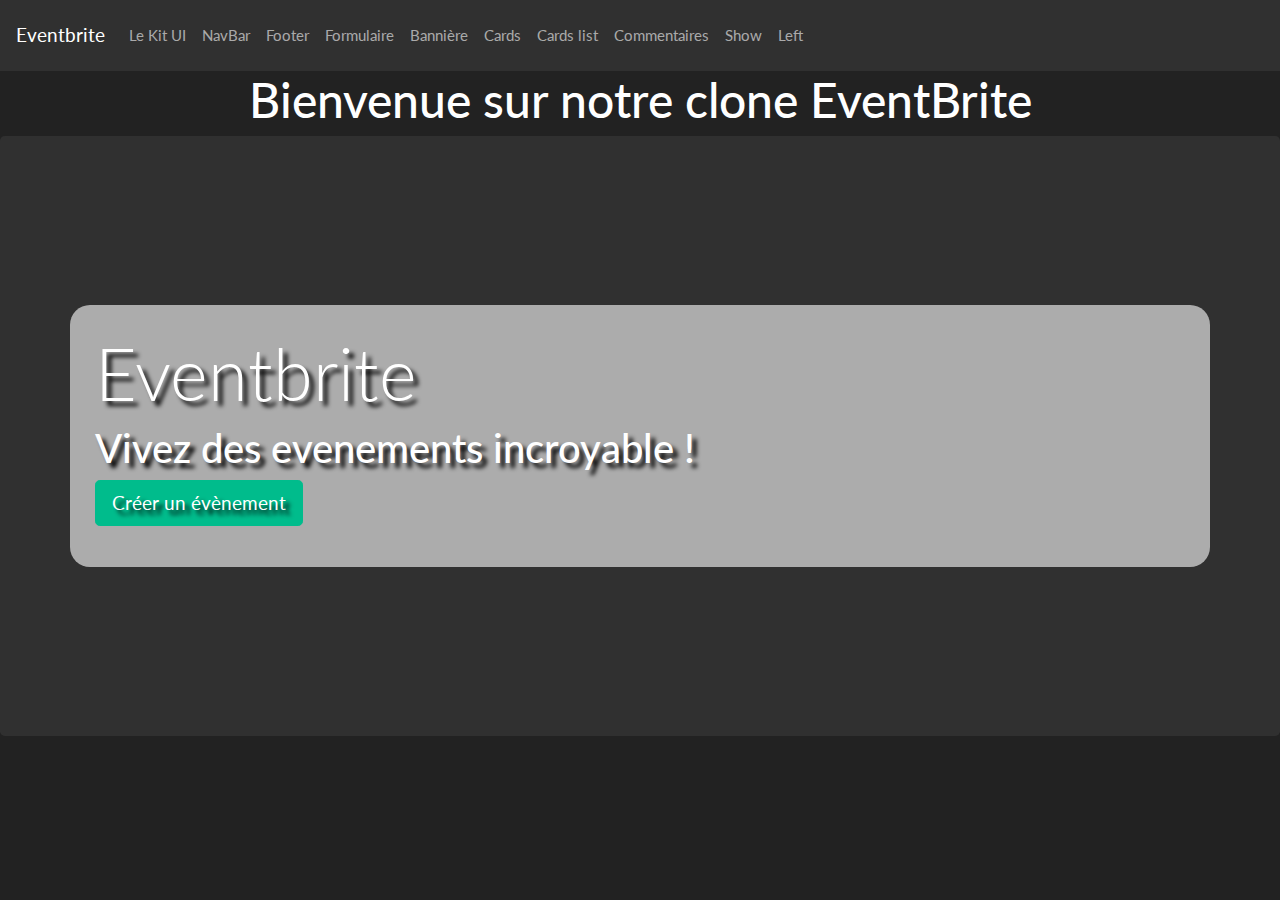
<file: index.html>
<!DOCTYPE html>
<html lang="fr">
<head>
  <meta charset="UTF-8">
  <meta name="viewport" content="width=device-width, initial-scale=1.0">
  
  <link rel="stylesheet" href="https://stackpath.bootstrapcdn.com/bootstrap/4.3.1/css/bootstrap.min.css" integrity="sha384-ggOyR0iXCbMQv3Xipma34MD+dH/1fQ784/j6cY/iJTQUOhcWr7x9JvoRxT2MZw1T" crossorigin="anonymous">
  <link rel="stylesheet" href="bootstrap.css">
  <link href="fontawesome/css/all.css" rel="stylesheet"> 
  <title>EventBrite</title>

  <nav class="navbar navbar-expand-lg navbar-dark bg-dark">
    <a class="navbar-brand" href="index.html">Eventbrite</a>
    <button class="navbar-toggler" type="button" data-toggle="collapse" data-target="#navbarTogglerDemo02" aria-controls="navbarTogglerDemo02" aria-expanded="false" aria-label="Toggle navigation">
      <span class="navbar-toggler-icon"></span>
    </button>
    <div class="collapse navbar-collapse" id="navbarTogglerDemo02">
      <ul class="navbar-nav mr-auto mt-2 mt-lg-0">
        <li class="nav-item">
          <a class="nav-link" href="kitUI.html">Le Kit UI</a>
        </li>
        <li class="nav-item">
          <a class="nav-link" href="navbar.html">NavBar</a>
        </li>
        <li class="nav-item">
          <a class="nav-link" href="footer.html">Footer</a>
        </li>
        <li class="nav-item">
          <a class="nav-link" href="formulaire.html">Formulaire</a>
          <li class="nav-item">

            <a class="nav-link" href="banniere.html">Bannière  </a>
          </li>
        </li>
        <li class="nav-item">

          <a class="nav-link" href="card.html">Cards  </a>
        </li>

        <li class="nav-item">

          <a class="nav-link" href="card_list.html">Cards list  </a>
        </li>

        <li class="nav-item">
          <a class="nav-link" href="comment.html">Commentaires</a>
        </li>
        <li class="nav-item">
          <a class="nav-link" href="show.html">Show</a>
        </li>
        <li class="nav-item">
          <a class="nav-link" href="left.html">Left</a>
        </li>
      </ul>
    </div>
  </nav>
</head>

<body> 
  <h1 style ="text-align:center">Bienvenue sur notre clone EventBrite</h1>
  <div class="jumbotron d-flex justify-content-center align-items-center" 
  style="
  background-image: url(https://fotomelia.com/wp-content/uploads/edd/2015/09/banque-d-images-gratuites-libres-de-droit-creative-commons13-1560x595.jpg);
  background-position: center;
  background-repeat: no-repeat;
  background-size: cover;
  min-height: 600px;
  ">
  <div class="container" style="background-color: rgba(255, 255, 255, 0.6); padding: 25px; border-radius: 20px;">
    <h1 class="display-3">Eventbrite</h1>
    <h2>Vivez des evenements incroyable !</h2>
    <p><a href="#" class="btn btn-success btn-lg">Créer un évènement</a> </p>
  </div>
</div>

</body>
</html>
</file>
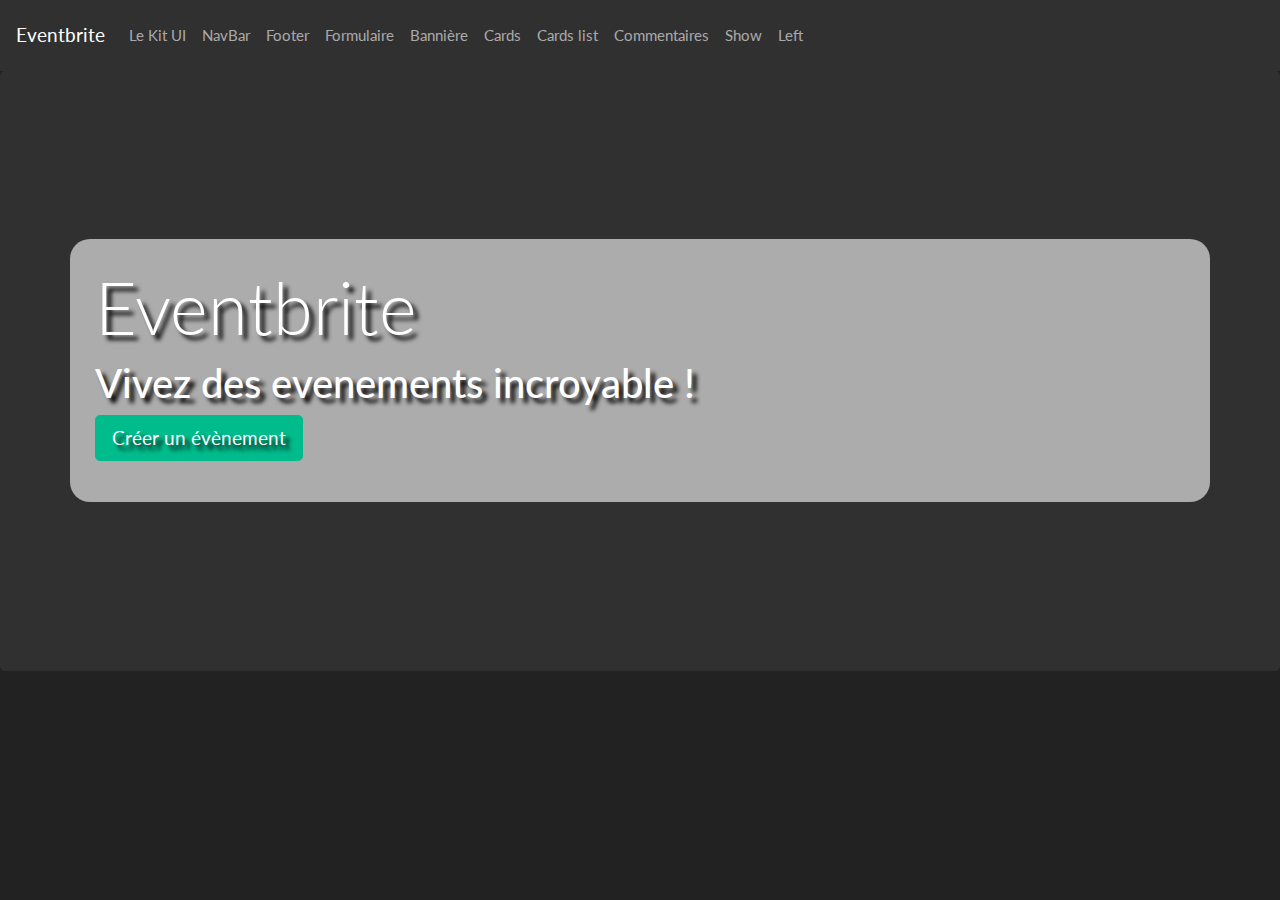
<file: banniere.html>
<!DOCTYPE html>
<html lang="fr">
<head>
  <meta charset="UTF-8">
  <meta name="viewport" content="width=device-width, initial-scale=1.0">
 
  <link rel="stylesheet" href="https://stackpath.bootstrapcdn.com/bootstrap/4.3.1/css/bootstrap.min.css" integrity="sha384-ggOyR0iXCbMQv3Xipma34MD+dH/1fQ784/j6cY/iJTQUOhcWr7x9JvoRxT2MZw1T" crossorigin="anonymous">
  <link rel="stylesheet" href="bootstrap.css">
  <link href="fontawesome/css/all.css" rel="stylesheet"> 
  <title>EventBrite</title>
  <nav class="navbar navbar-expand-lg navbar-dark bg-dark">
    <a class="navbar-brand" href="index.html">Eventbrite</a>
    <button class="navbar-toggler" type="button" data-toggle="collapse" data-target="#navbarTogglerDemo02" aria-controls="navbarTogglerDemo02" aria-expanded="false" aria-label="Toggle navigation">
      <span class="navbar-toggler-icon"></span>
    </button>
    <div class="collapse navbar-collapse" id="navbarTogglerDemo02">
      <ul class="navbar-nav mr-auto mt-2 mt-lg-0">
        <li class="nav-item">
          <a class="nav-link" href="kitUI.html">Le Kit UI</a>
        </li>
        <li class="nav-item">
          <a class="nav-link" href="navbar.html">NavBar</a>
        </li>
        <li class="nav-item">
          <a class="nav-link" href="footer.html">Footer</a>
        </li>
        <li class="nav-item">
          <a class="nav-link" href="formulaire.html">Formulaire</a>
          <li class="nav-item">

            <a class="nav-link" href="banniere.html">Bannière  </a>
          </li>
        </li>
        <li class="nav-item">

          <a class="nav-link" href="card.html">Cards  </a>
        </li>

        <li class="nav-item">

          <a class="nav-link" href="card_list.html">Cards list  </a>
        </li>

        <li class="nav-item">
          <a class="nav-link" href="comment.html">Commentaires</a>
        </li>
        <li class="nav-item">
          <a class="nav-link" href="show.html">Show</a>
        </li>
        <li class="nav-item">
          <a class="nav-link" href="left.html">Left</a>
        </li>
      </ul>
    </div>
  </nav>
</head>
<body>
  
  <div class="jumbotron d-flex justify-content-center align-items-center" 
  style="
  background-image: url(https://fotomelia.com/wp-content/uploads/edd/2015/09/banque-d-images-gratuites-libres-de-droit-creative-commons13-1560x595.jpg);
  background-position: center;
  background-repeat: no-repeat;
  background-size: cover;
  min-height: 600px;
  ">
  <div class="container" style="background-color: rgba(255, 255, 255, 0.6); padding: 25px; border-radius: 20px;">
    <h1 class="display-3">Eventbrite</h1>
    <h2>Vivez des evenements incroyable !</h2>
    <p><a href="#" class="btn btn-success btn-lg">Créer un évènement</a> </p>
  </div>
</div>

</body>
</html>
</file>
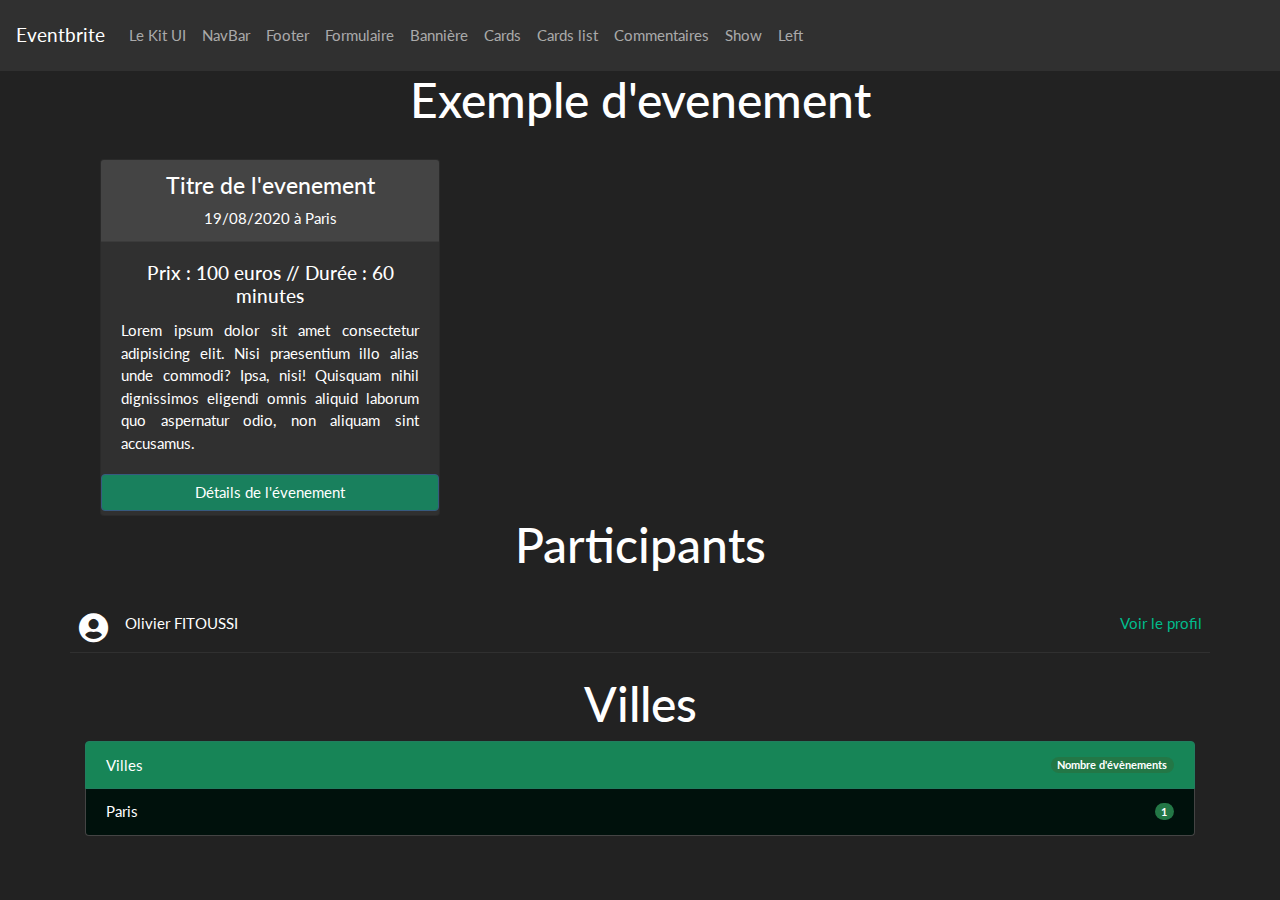
<file: card.html>
<!DOCTYPE html>
<html lang="fr">
<head>
  <meta charset="UTF-8">
  <meta name="viewport" content="width=device-width, initial-scale=1.0">

  <link rel="stylesheet" href="https://stackpath.bootstrapcdn.com/bootstrap/4.3.1/css/bootstrap.min.css" integrity="sha384-ggOyR0iXCbMQv3Xipma34MD+dH/1fQ784/j6cY/iJTQUOhcWr7x9JvoRxT2MZw1T" crossorigin="anonymous">
  <link rel="stylesheet" href="bootstrap.css">
  <link href="fontawesome/css/all.css" rel="stylesheet"> 
  <title>EventBrite</title>
  <nav class="navbar navbar-expand-lg navbar-dark bg-dark">
    <a class="navbar-brand" href="index.html">Eventbrite</a>
    <button class="navbar-toggler" type="button" data-toggle="collapse" data-target="#navbarTogglerDemo02" aria-controls="navbarTogglerDemo02" aria-expanded="false" aria-label="Toggle navigation">
      <span class="navbar-toggler-icon"></span>
    </button>
    <div class="collapse navbar-collapse" id="navbarTogglerDemo02">
      <ul class="navbar-nav mr-auto mt-2 mt-lg-0">
        <li class="nav-item">
          <a class="nav-link" href="kitUI.html">Le Kit UI</a>
        </li>
        <li class="nav-item">
          <a class="nav-link" href="navbar.html">NavBar</a>
        </li>
        <li class="nav-item">
          <a class="nav-link" href="footer.html">Footer</a>
        </li>
        <li class="nav-item">
          <a class="nav-link" href="formulaire.html">Formulaire</a>
          <li class="nav-item">

            <a class="nav-link" href="banniere.html">Bannière  </a>
          </li>
        </li>
        <li class="nav-item">

          <a class="nav-link" href="card.html">Cards  </a>
        </li>

        <li class="nav-item">

          <a class="nav-link" href="card_list.html">Cards list  </a>
        </li>

        <li class="nav-item">
          <a class="nav-link" href="comment.html">Commentaires</a>
        </li>
        <li class="nav-item">
          <a class="nav-link" href="show.html">Show</a>
        </li>
        <li class="nav-item">
          <a class="nav-link" href="left.html">Left</a>
        </li>
      </ul>
    </div>
  </nav>
</head>
<body>
  <h1 class= text-center>Exemple d'evenement</h1>
  <br>

  <div class="container">
    <div class="col-4">
      <div class="card">
        <div class="card-header d-flex flex-column text-center">
          <h4>Titre de l'evenement</h4>
          <div>
            19/08/2020 à Paris
          </div>
        </div>
        <div class="card-body">
          <h5 class="card-title text-center">Prix : 100 euros // Durée : 60 minutes</h5>
          <p class="card-text text-justify">Lorem ipsum dolor sit amet consectetur adipisicing elit. Nisi praesentium illo alias unde commodi? Ipsa, nisi! Quisquam nihil dignissimos eligendi omnis aliquid laborum quo aspernatur odio, non aliquam sint accusamus.</p>
        </div>
        <div class="d-flex flex-column justify-content-center mb-1">
          <a href="#" class="btn btn-primary color:#333">Détails de l'évenement</a> 
        </div>
      </div>      
    </div>
  </div>

  <h1 class= text-center>Participants</h1>
  <br>
  <table class="container">
    <tr class="d-flex border-dark border-bottom">
      <td><i class="fas fa-user-circle fa-2x p-2 bd-highdark"></i></td>
      <td class="p-2 bd-highdark">Olivier FITOUSSI</td> 
      <td class="ml-auto p-2 bd-dark"><a href="#">Voir le profil</a></td>
    </tr>   
  </table>
  <br>
  <h1 class= text-center>Villes</h1>

  <div class="container">
    <ul class="list-group">
      <li class="list-group-item d-flex justify-content-between align-items-center active">
        Villes
        <span class="badge badge-primary badge-pill">Nombre d'évènements</span>
      </li>
      <li class="list-group-item d-flex justify-content-between align-items-center">
        Paris
        <span class="badge badge-primary badge-pill">1</span>
      </li>
    </ul>
  </div>

</body>
</html>
</file>
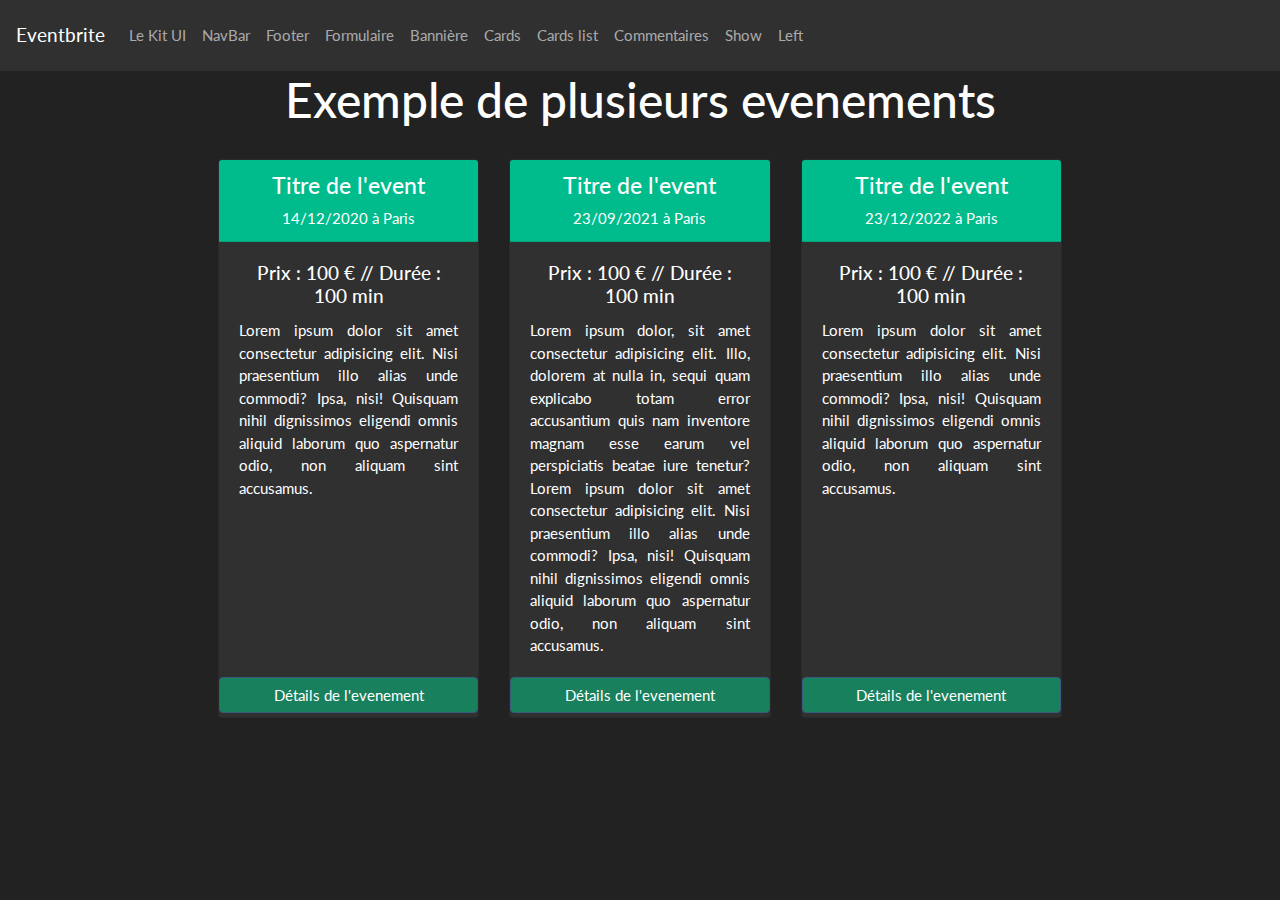
<file: card_list.html>
<!DOCTYPE html>
<html lang="fr">
<head>
  <meta charset="UTF-8">
  <meta name="viewport" content="width=device-width, initial-scale=1.0">
  <link rel="stylesheet" href="https://stackpath.bootstrapcdn.com/bootstrap/4.3.1/css/bootstrap.min.css" integrity="sha384-ggOyR0iXCbMQv3Xipma34MD+dH/1fQ784/j6cY/iJTQUOhcWr7x9JvoRxT2MZw1T" crossorigin="anonymous">
  <link rel="stylesheet" href="bootstrap.css">
  <link href="fontawesome/css/all.css" rel="stylesheet"> 
  <title>EventBrite</title>

  <nav class="navbar navbar-expand-lg navbar-dark bg-dark">
    <a class="navbar-brand" href="index.html">Eventbrite</a>
    <button class="navbar-toggler" type="button" data-toggle="collapse" data-target="#navbarTogglerDemo02" aria-controls="navbarTogglerDemo02" aria-expanded="false" aria-label="Toggle navigation">
      <span class="navbar-toggler-icon"></span>
    </button>
    <div class="collapse navbar-collapse" id="navbarTogglerDemo02">
      <ul class="navbar-nav mr-auto mt-2 mt-lg-0">
        <li class="nav-item">
          <a class="nav-link" href="kitUI.html">Le Kit UI</a>
        </li>
        <li class="nav-item">
          <a class="nav-link" href="navbar.html">NavBar</a>
        </li>
        <li class="nav-item">
          <a class="nav-link" href="footer.html">Footer</a>
        </li>
        <li class="nav-item">
          <a class="nav-link" href="formulaire.html">Formulaire</a>
          <li class="nav-item">

            <a class="nav-link" href="banniere.html">Bannière  </a>
          </li>
        </li>
        <li class="nav-item">

          <a class="nav-link" href="card.html">Cards  </a>
        </li>

        <li class="nav-item">

          <a class="nav-link" href="card_list.html">Cards list  </a>
        </li>

        <li class="nav-item">
          <a class="nav-link" href="comment.html">Commentaires</a>
        </li>
        <li class="nav-item">
          <a class="nav-link" href="show.html">Show</a>
        </li>
        <li class="nav-item">
          <a class="nav-link" href="left.html">Left</a>
        </li>
      </ul>
    </div>
  </nav>

</head>
<body>
  <h1 class= text-center>Exemple de plusieurs evenements</h1>
  <br>

  <div class="row">
    <div class="col-2"></div>

    <div class="col-8">
      <div class="row">
        <div class="col-4">
          <div class="card h-100">
            <div class="card-header d-flex flex-column text-center bg-success text-white">
              <h4>Titre de l'event</h4>
              <div>
                14/12/2020 à Paris
              </div>
            </div>
            <div class="card-body">
              <h5 class="card-title text-center">Prix : 100 € // Durée : 100 min</h5>
              <p class="card-text text-justify">Lorem ipsum dolor sit amet consectetur adipisicing elit. Nisi praesentium illo alias unde commodi? Ipsa, nisi! Quisquam nihil dignissimos eligendi omnis aliquid laborum quo aspernatur odio, non aliquam sint accusamus.</p>
            </div>
            <div class="d-flex flex-column justify-content-center mb-1">
              <a href="#" class="btn btn-primary">Détails de l'evenement</a> 
            </div>
          </div>      
        </div>
        <div class="col-4">
          <div class="card h-100">
            <div class="card-header d-flex flex-column text-center bg-success text-white">
              <h4>Titre de l'event</h4>
              <div>
                23/09/2021 à Paris
              </div>
            </div>
            <div class="card-body">
              <h5 class="card-title text-center">Prix : 100 € // Durée : 100 min</h5>
              <p class="card-text text-justify">Lorem ipsum dolor, sit amet consectetur adipisicing elit. Illo, dolorem at nulla in, sequi quam explicabo totam error accusantium quis nam inventore magnam esse earum vel perspiciatis beatae iure tenetur? Lorem ipsum dolor sit amet consectetur adipisicing elit. Nisi praesentium illo alias unde commodi? Ipsa, nisi! Quisquam nihil dignissimos eligendi omnis aliquid laborum quo aspernatur odio, non aliquam sint accusamus.</p>
            </div>
            <div class="d-flex flex-column justify-content-center mb-1">
              <a href="#" class="btn btn-primary">Détails de l'evenement </a> 
            </div>
          </div>      
        </div>
        <div class="col-4">
          <div class="card h-100">
            <div class="card-header d-flex flex-column text-center bg-success text-white">
              <h4>Titre de l'event</h4>
              <div>
                23/12/2022 à Paris
              </div>
            </div>
            <div class="card-body">
              <h5 class="card-title text-center">Prix : 100 € // Durée : 100 min</h5>
              <p class="card-text text-justify">Lorem ipsum dolor sit amet consectetur adipisicing elit. Nisi praesentium illo alias unde commodi? Ipsa, nisi! Quisquam nihil dignissimos eligendi omnis aliquid laborum quo aspernatur odio, non aliquam sint accusamus.</p>
            </div>
            <div class="d-flex flex-column justify-content-center mb-1">
              <a href="#" class="btn btn-primary">Détails de l'evenement</a> 
            </div>
          </div>      
        </div>
      </div>
    </div>
    <div class="col-2"></div>
  </div>
</file>
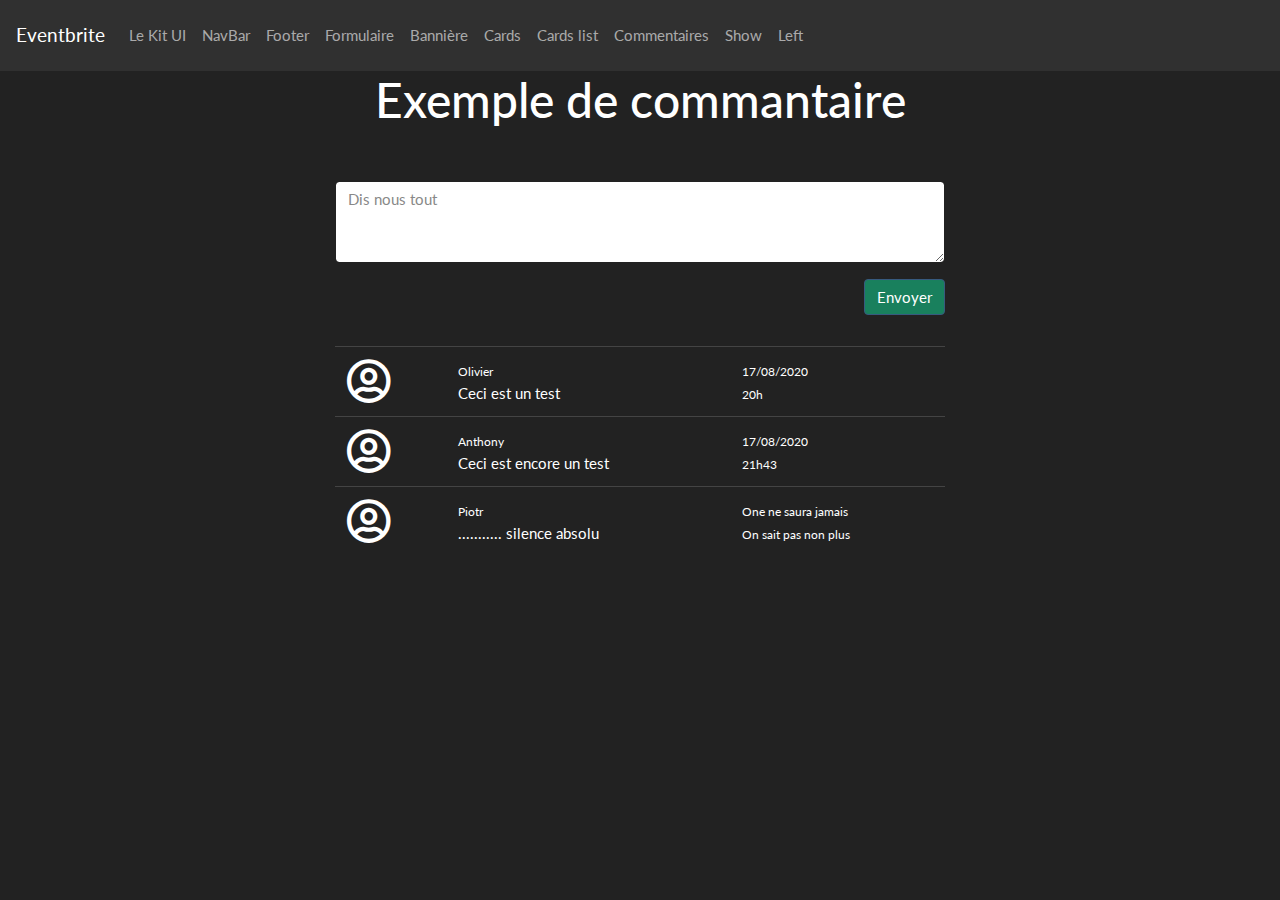
<file: comment.html>
<!DOCTYPE html>
<html lang="fr">
<head>
  <meta charset="UTF-8">
  <meta name="viewport" content="width=device-width, initial-scale=1.0">

  <link rel="stylesheet" href="https://stackpath.bootstrapcdn.com/bootstrap/4.3.1/css/bootstrap.min.css" integrity="sha384-ggOyR0iXCbMQv3Xipma34MD+dH/1fQ784/j6cY/iJTQUOhcWr7x9JvoRxT2MZw1T" crossorigin="anonymous">
  <link rel="stylesheet" href="bootstrap.css">
  <link href="fontawesome/css/all.css" rel="stylesheet"> 
  <title>EventBrite</title>
  <nav class="navbar navbar-expand-lg navbar-dark bg-dark">
    <a class="navbar-brand" href="index.html">Eventbrite</a>
    <button class="navbar-toggler" type="button" data-toggle="collapse" data-target="#navbarTogglerDemo02" aria-controls="navbarTogglerDemo02" aria-expanded="false" aria-label="Toggle navigation">
      <span class="navbar-toggler-icon"></span>
    </button>
    <div class="collapse navbar-collapse" id="navbarTogglerDemo02">
      <ul class="navbar-nav mr-auto mt-2 mt-lg-0">
        <li class="nav-item">
          <a class="nav-link" href="kitUI.html">Le Kit UI</a>
        </li>
        <li class="nav-item">
          <a class="nav-link" href="navbar.html">NavBar</a>
        </li>
        <li class="nav-item">
          <a class="nav-link" href="footer.html">Footer</a>
        </li>
        <li class="nav-item">
          <a class="nav-link" href="formulaire.html">Formulaire</a>
          <li class="nav-item">

            <a class="nav-link" href="banniere.html">Bannière  </a>
          </li>
        </li>
        <li class="nav-item">

          <a class="nav-link" href="card.html">Cards  </a>
        </li>

        <li class="nav-item">

          <a class="nav-link" href="card_list.html">Cards list  </a>
        </li>

        <li class="nav-item">
          <a class="nav-link" href="comment.html">Commentaires</a>
        </li>
        <li class="nav-item">
          <a class="nav-link" href="show.html">Show</a>
        </li>
        <li class="nav-item">
          <a class="nav-link" href="left.html">Left</a>
        </li>
      </ul>
    </div>
  </nav>
</head>
<body>
  <h1 class= text-center>Exemple de commantaire</h1>
  <br>

  <div class="container-fluid">
  
    <div class="row">
      <div class="col-md-3">
      </div>
      <div class="col-md-6">
        <form>
          <br>
          <div class="form-group">
            <textarea class="form-control" id="exampleFormControlTextarea1" rows="3" placeholder="Dis nous tout"></textarea>
          </div>
          <button type="button" style="margin-bottom: 5px;"class="btn btn-primary float-right">Envoyer</button>
        </form>
        <br><br>
      
        <table class="table">
          <br>
          <tbody>
            <tr>
              <td ><i class="far fa-user-circle fa-3x"></i></td>
              <td ><small>Olivier</small><br>Ceci est un test</td>
              <td><small>17/08/2020 <br> 20h</small></td>
            </tr>
            <tr>
              <td><i class="far fa-user-circle fa-3x"></i></td>
              <td><small>Anthony</small><br>Ceci est encore un test</td>
              <td><small>17/08/2020 <br> 21h43</small></td>

            </tr>
            <tr>
              <td><i class="far fa-user-circle fa-3x"></i></td>
              <td><small>Piotr</small><br> ........... silence absolu</td style="width: 90%">
              <td><small>One ne saura jamais <br> On sait pas non plus</small></td>

            </tr>
            
          </tbody>
        </table>
      </div>
      <div class="col-md-3">
      </div>
    </div>
  </div>
</file>
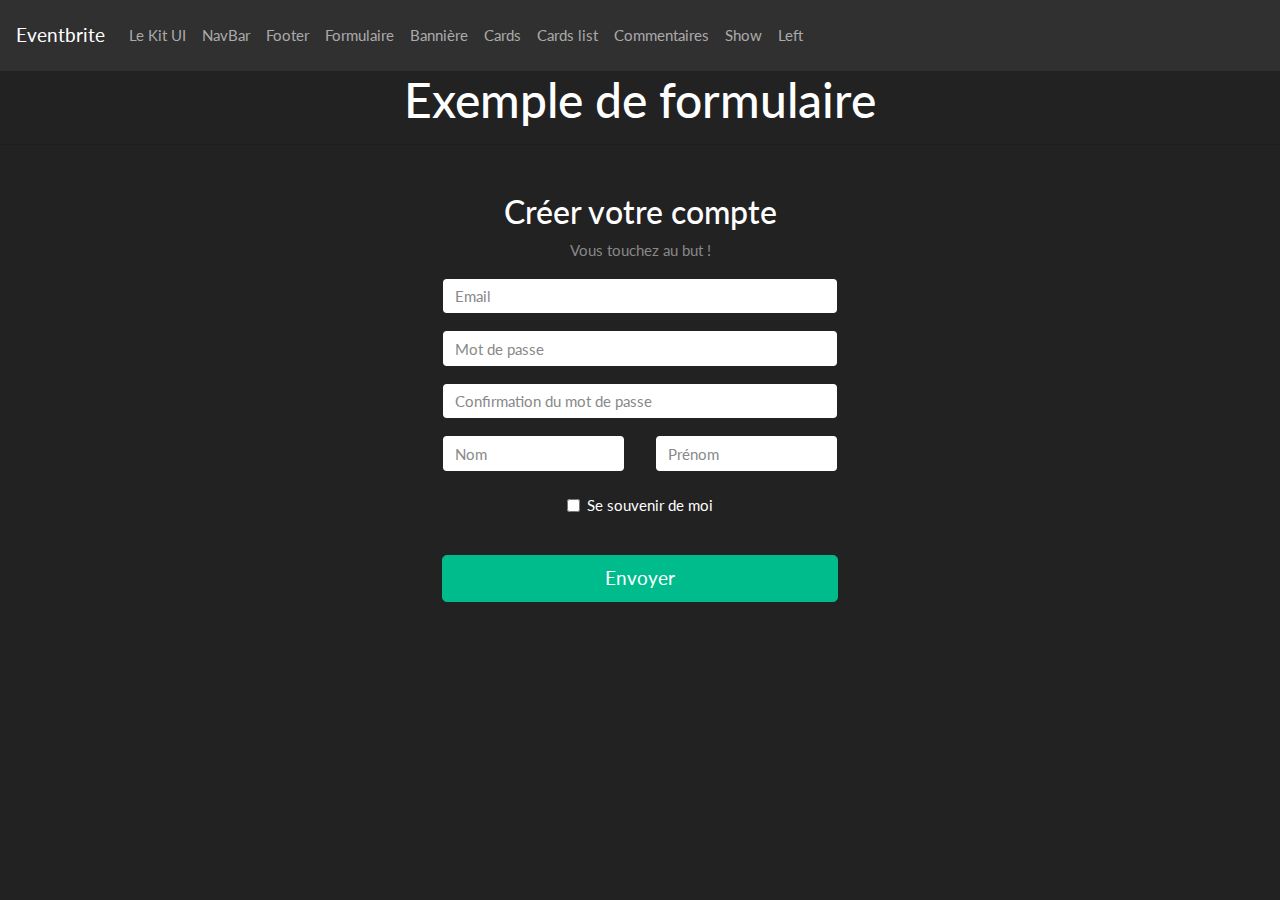
<file: formulaire.html>
<!DOCTYPE html>
<html lang="fr">
<head>
  <meta charset="UTF-8">
  <meta name="viewport" content="width=device-width, initial-scale=1.0">

  <link rel="stylesheet" href="https://stackpath.bootstrapcdn.com/bootstrap/4.3.1/css/bootstrap.min.css" integrity="sha384-ggOyR0iXCbMQv3Xipma34MD+dH/1fQ784/j6cY/iJTQUOhcWr7x9JvoRxT2MZw1T" crossorigin="anonymous">
  <link rel="stylesheet" href="bootstrap.css">
  <link href="fontawesome/css/all.css" rel="stylesheet"> 
  <title>EventBrite</title>
  <nav class="navbar navbar-expand-lg navbar-dark bg-dark">
    <a class="navbar-brand" href="index.html">Eventbrite</a>
    <button class="navbar-toggler" type="button" data-toggle="collapse" data-target="#navbarTogglerDemo02" aria-controls="navbarTogglerDemo02" aria-expanded="false" aria-label="Toggle navigation">
      <span class="navbar-toggler-icon"></span>
    </button>
    <div class="collapse navbar-collapse" id="navbarTogglerDemo02">
      <ul class="navbar-nav mr-auto mt-2 mt-lg-0">
        <li class="nav-item">
          <a class="nav-link" href="kitUI.html">Le Kit UI</a>
        </li>
        <li class="nav-item">
          <a class="nav-link" href="navbar.html">NavBar</a>
        </li>
        <li class="nav-item">
          <a class="nav-link" href="footer.html">Footer</a>
        </li>
        <li class="nav-item">
          <a class="nav-link" href="formulaire.html">Formulaire</a>
          <li class="nav-item">

            <a class="nav-link" href="banniere.html">Bannière  </a>
          </li>
        </li>
        <li class="nav-item">

          <a class="nav-link" href="card.html">Cards  </a>
        </li>

        <li class="nav-item">

          <a class="nav-link" href="card_list.html">Cards list  </a>
        </li>

        <li class="nav-item">
          <a class="nav-link" href="comment.html">Commentaires</a>
        </li>
        <li class="nav-item">
          <a class="nav-link" href="show.html">Show</a>
        </li>
        <li class="nav-item">
          <a class="nav-link" href="left.html">Left</a>
        </li>
      </ul>
    </div>
  </nav>
</head>
<body>

  <h1 class="text-center">Exemple de formulaire</h1> 
  
  <hr>  

    <div class="col-md-4"></div>

    <div class="container col-md-4 mt-5">

      <h3 class="text-center">Créer votre compte</h3>
      <p class="text-center text-muted">Vous touchez au but !</p>
      <form>
  
        <div class="form-group ">
          <input type="email" class="form-control" id="exampleInputEmail1" aria-describedby="emailHelp" placeholder="Email">
          
        </div>

        <div class="form-group">
          <input type="password" class="form-control" id="exampleInputPassword1" placeholder="Mot de passe">
        </div>

        <div class="form-group">
          <input type="password" class="form-control" id="exampleInputPassword1" placeholder="Confirmation du mot de passe">
        </div>    

        <div class="row">
          <div class="col">
            <input type="text" class="form-control" placeholder="Nom">
          </div>
          <div class="col">
            <input type="text" class="form-control" placeholder="Prénom">
          </div>
        </div>
        <br>
        <div class="text-center form-group form-check">
          <input type="checkbox" class="form-check-input" id="exampleCheck1">
          <label class="form-check-label" for="exampleCheck1">Se souvenir de moi</label>
        </div>

      <br>
        <button type="submit" class="btn btn-success btn-lg btn-block">Envoyer</button>
      </form>
      
</body>
</html>
</file>
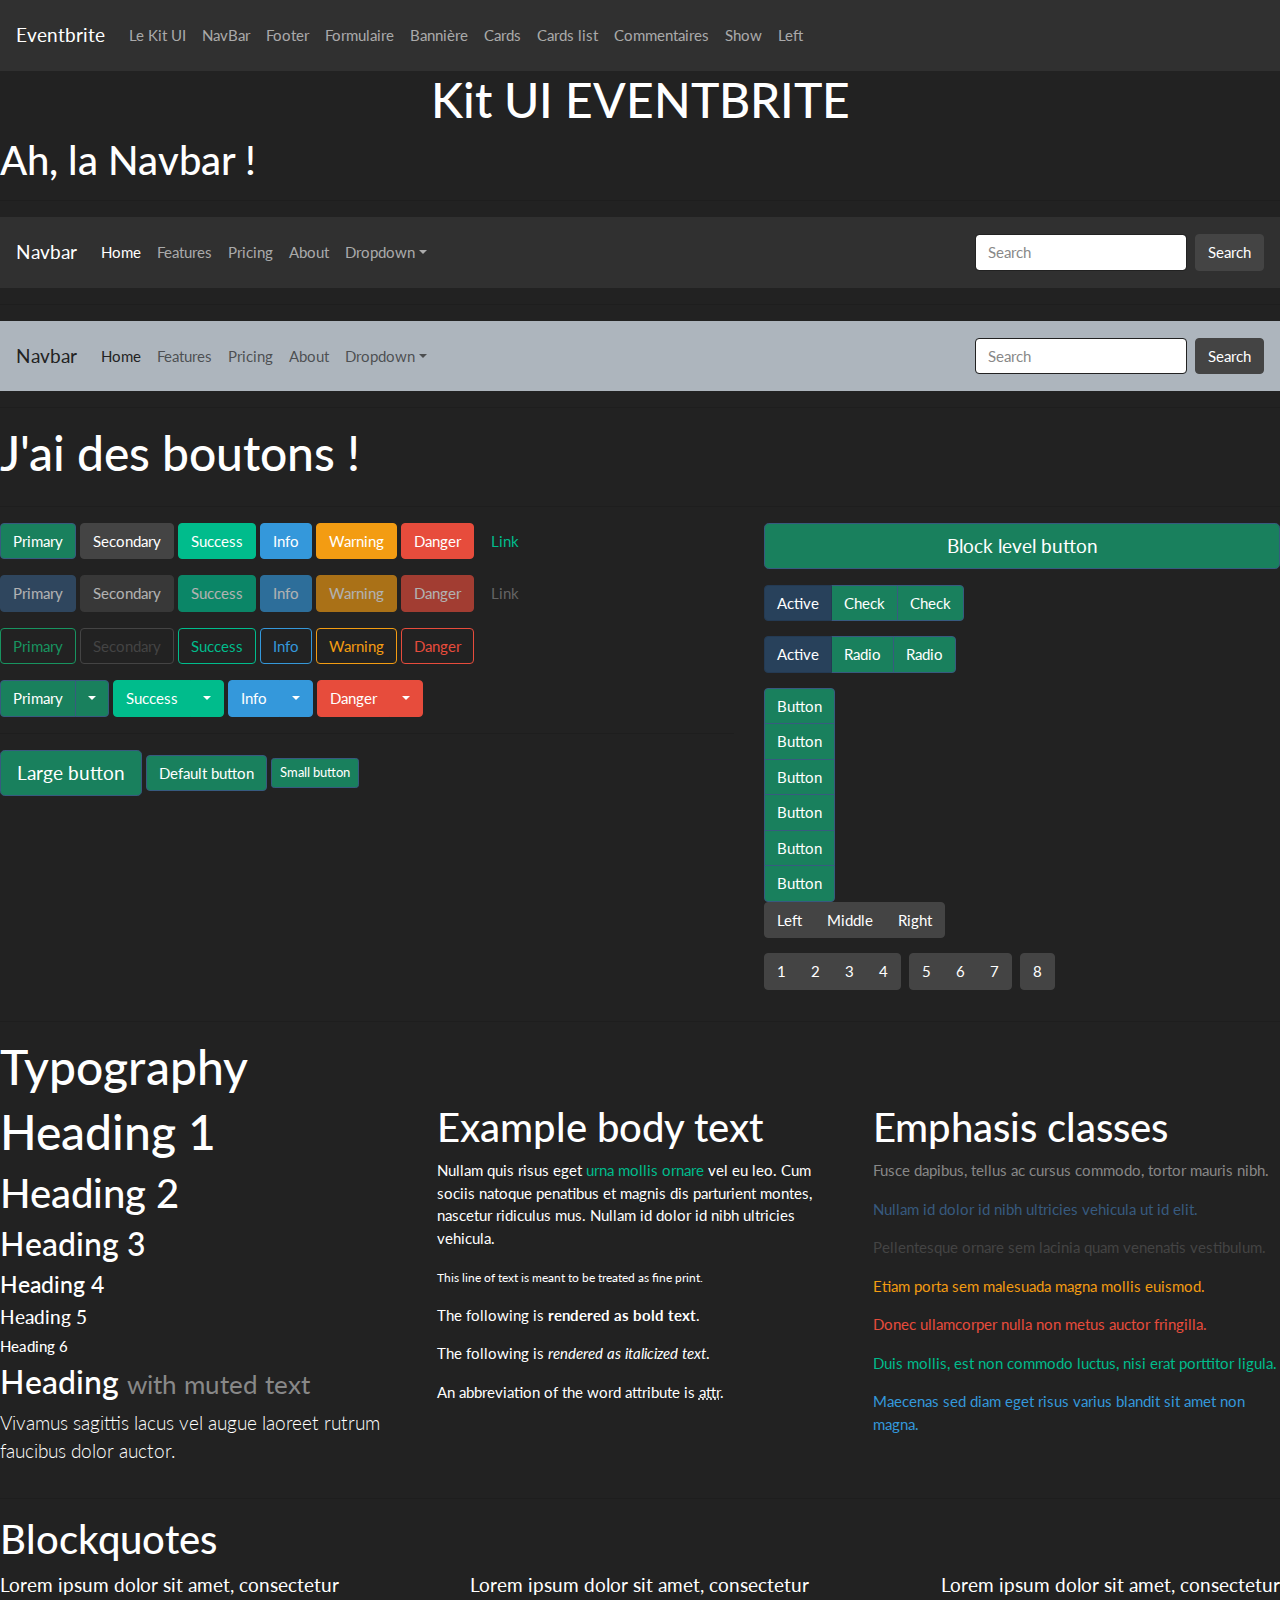
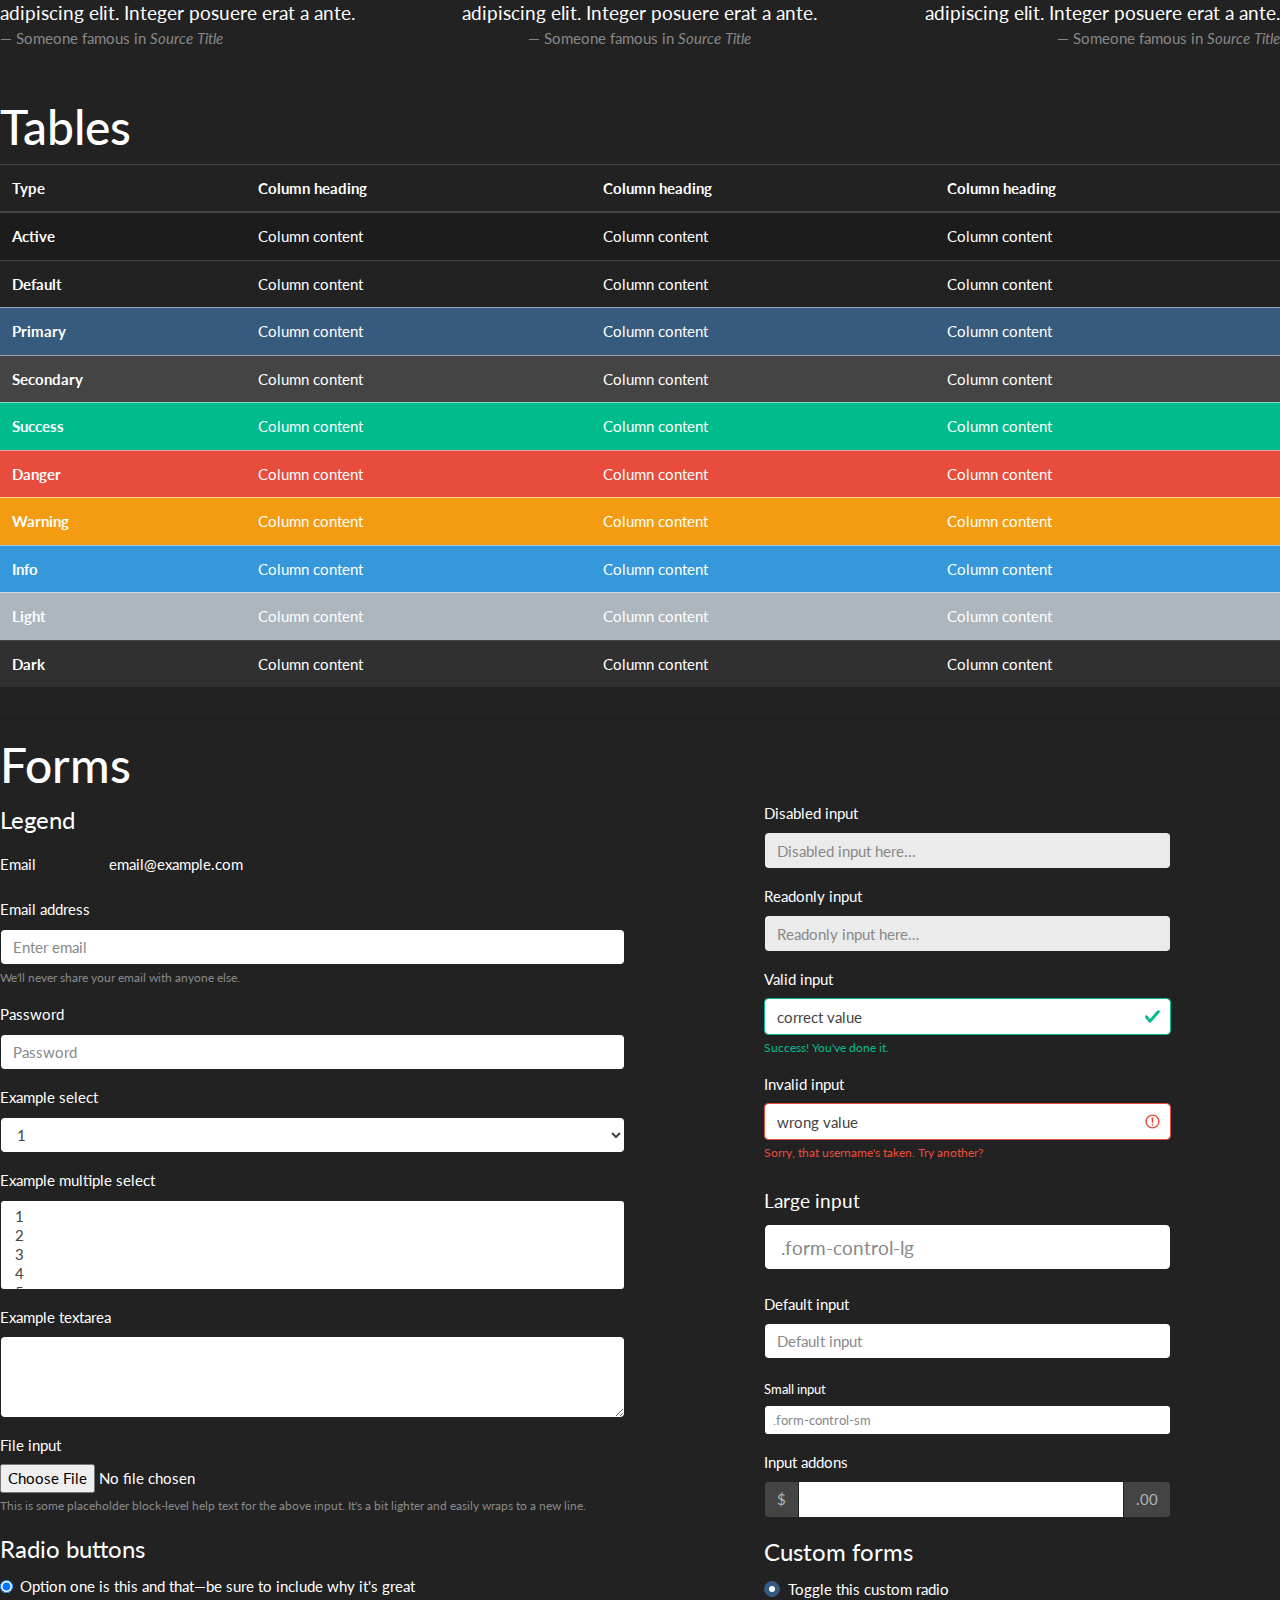
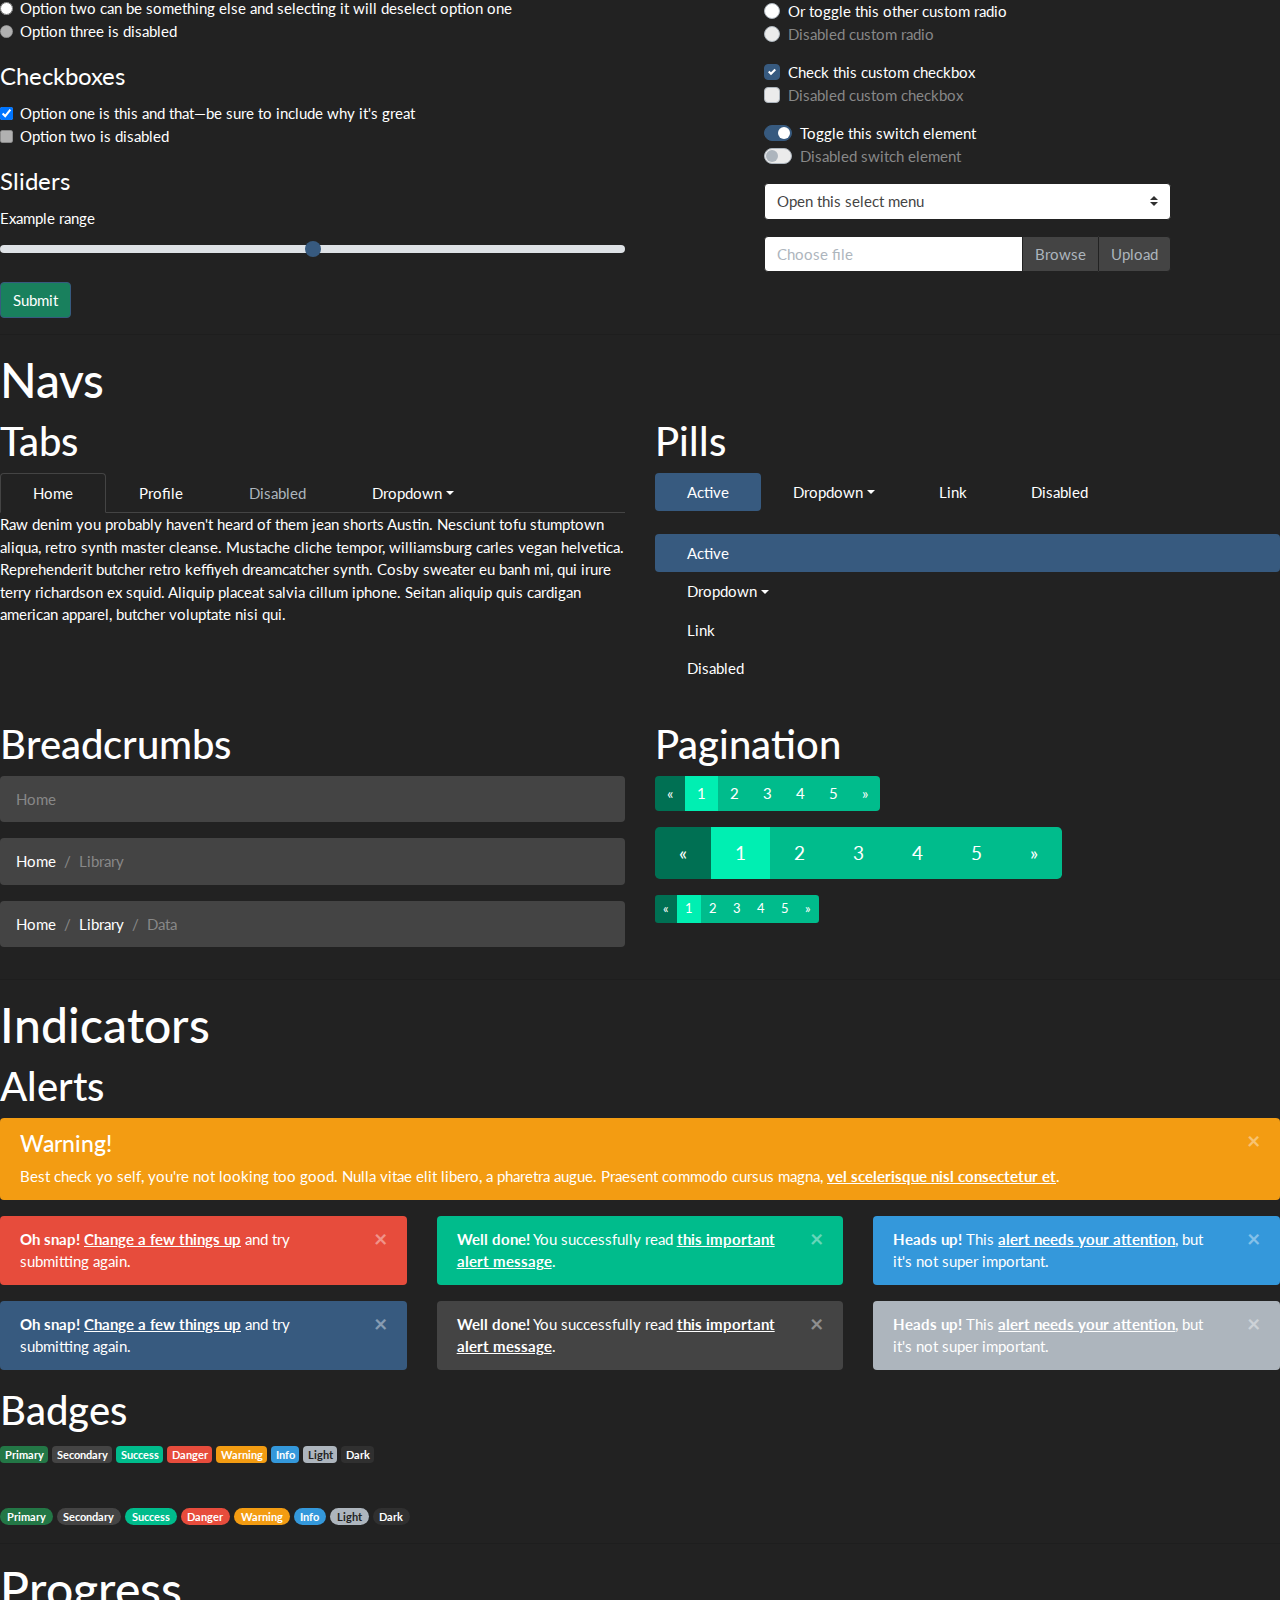
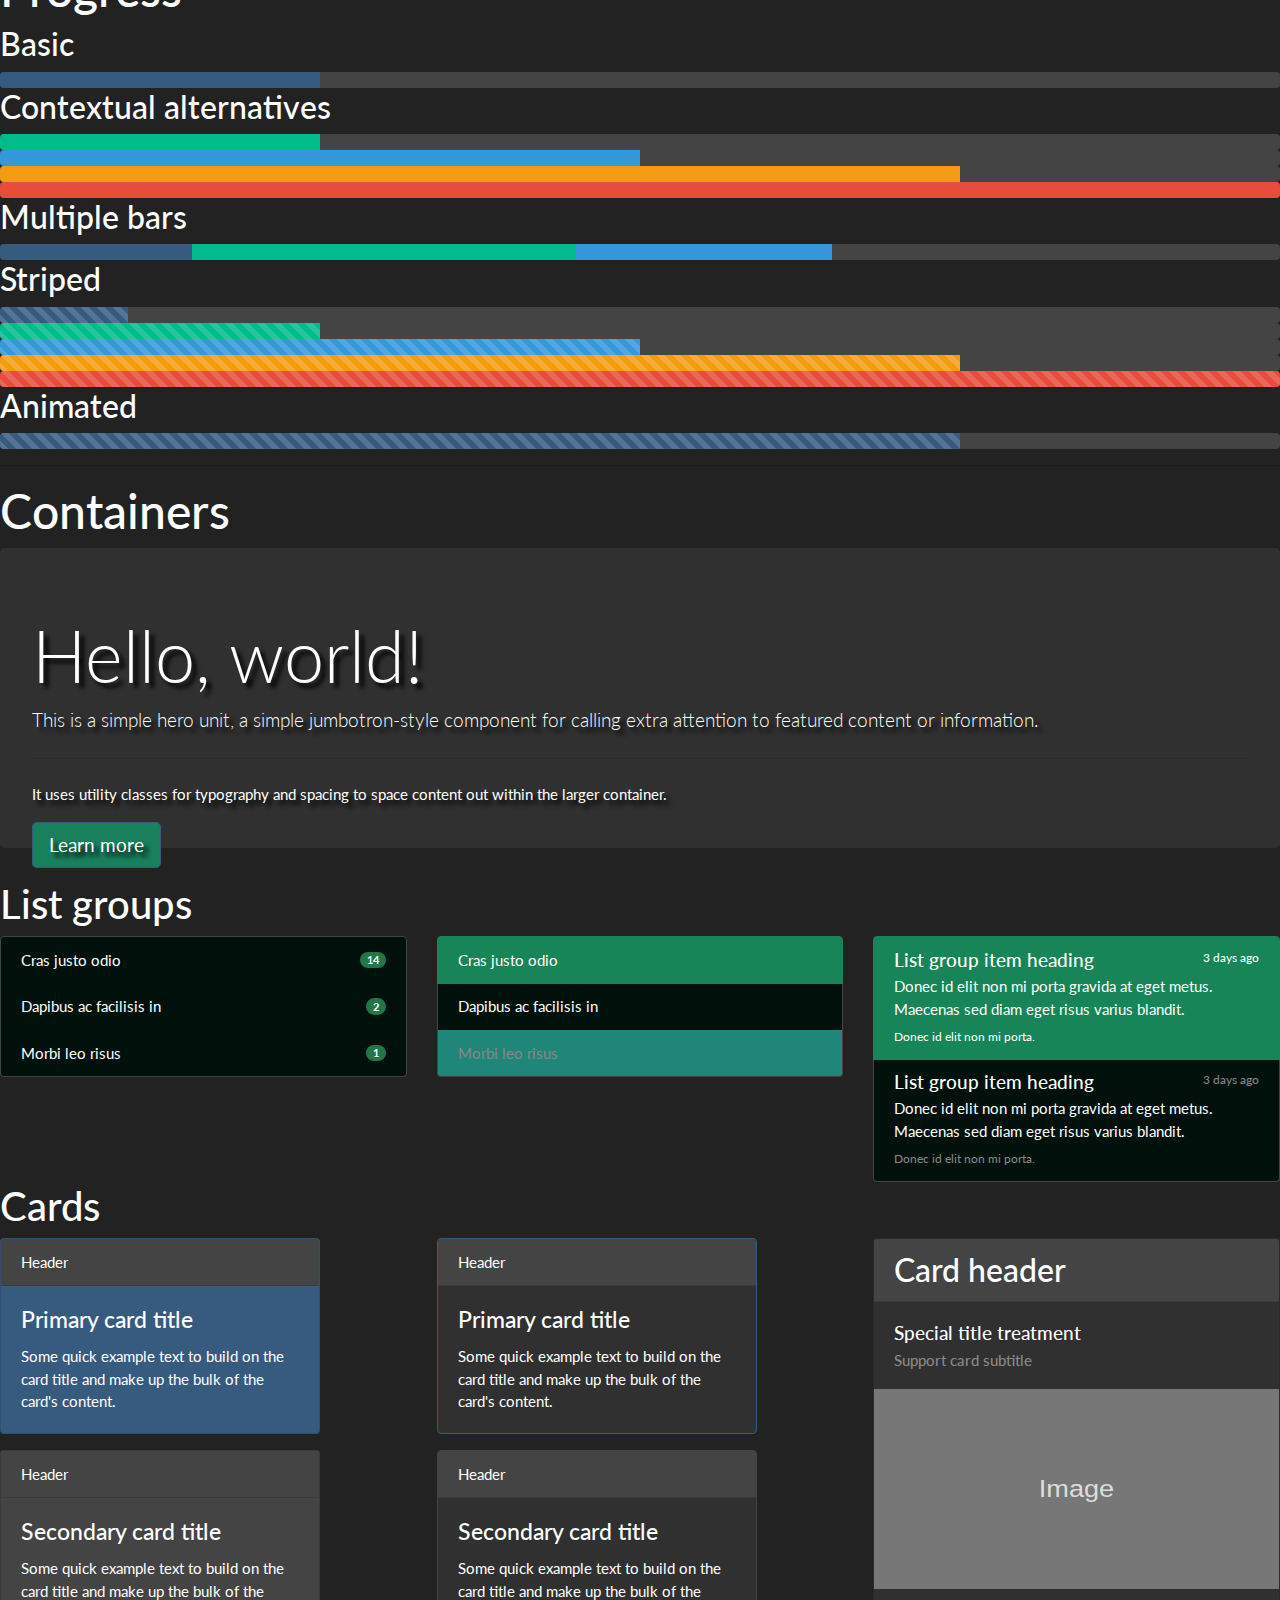
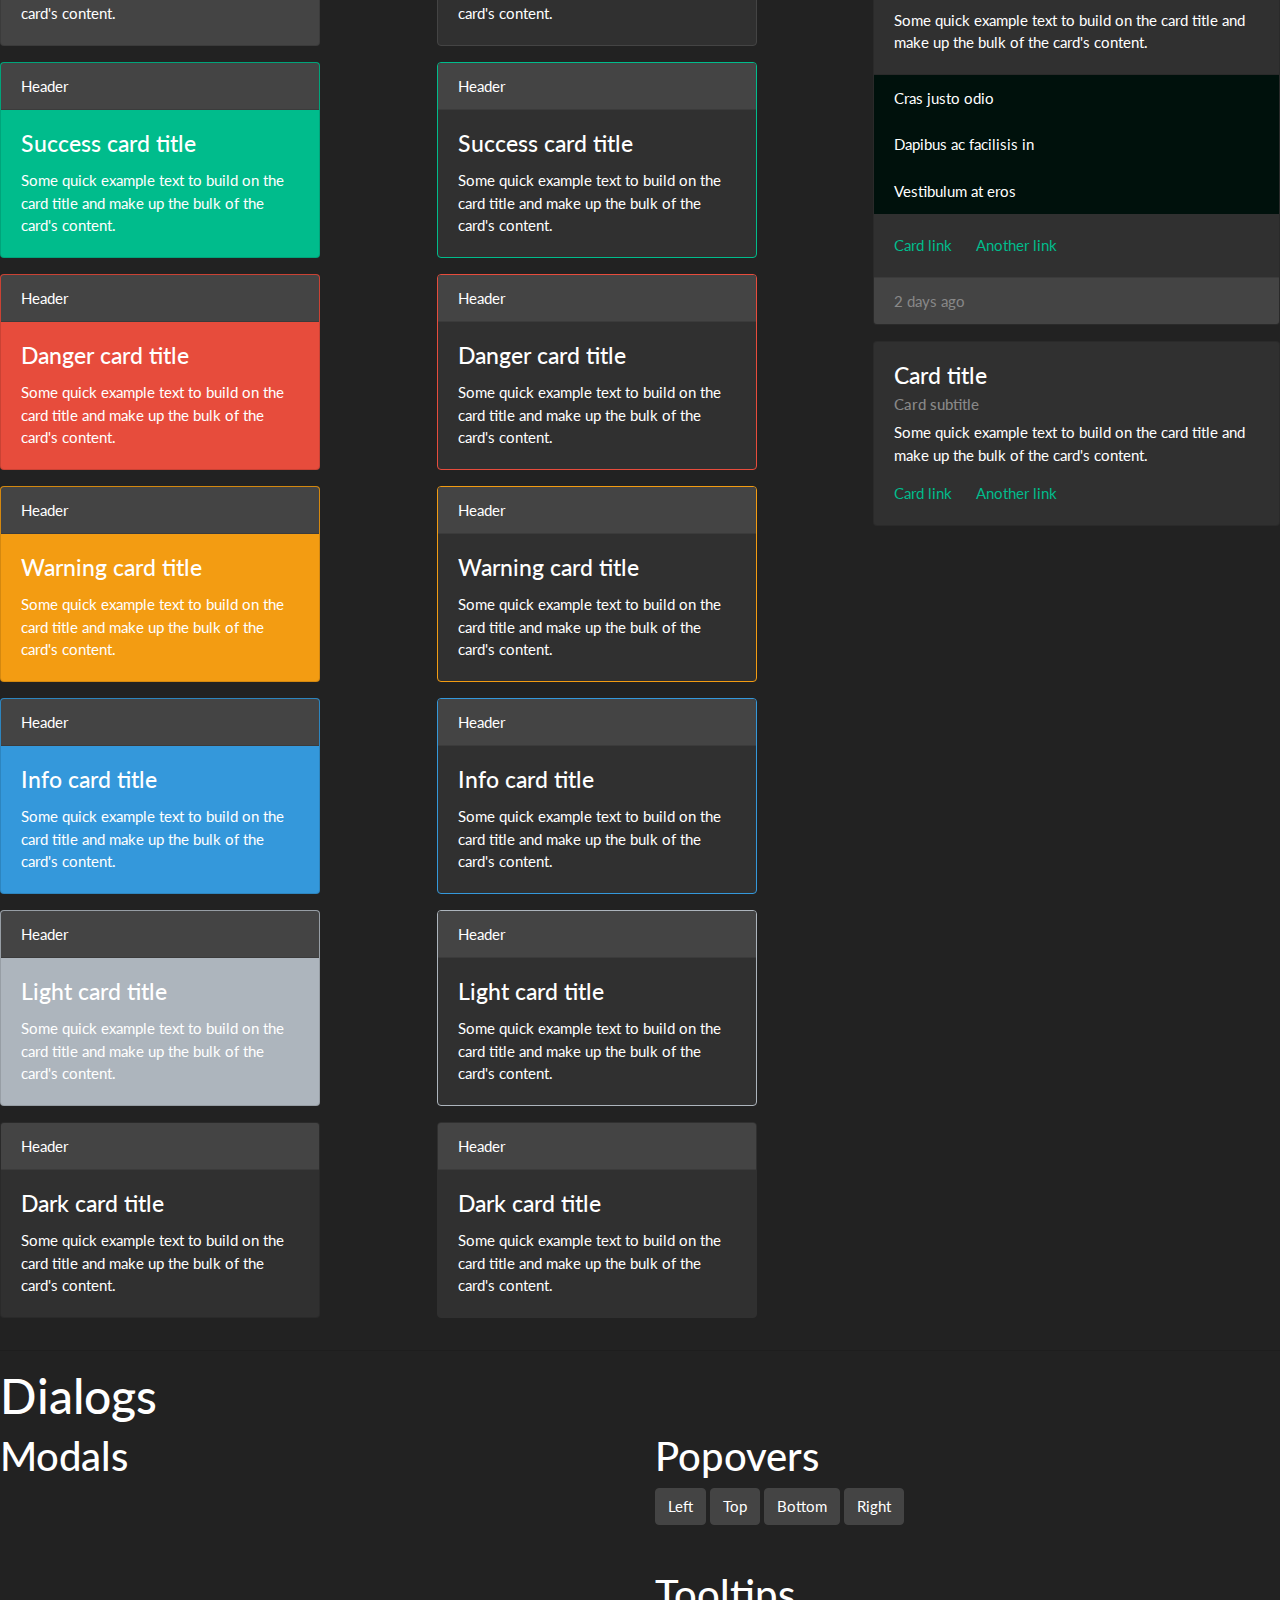
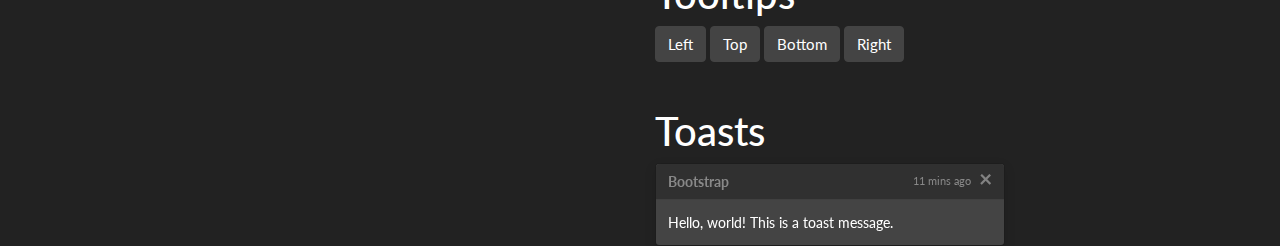
<file: kitUI.html>
<!DOCTYPE html>
<html lang="fr">
<head>
  <meta charset="UTF-8">
  <meta name="viewport" content="width=device-width, initial-scale=1.0">
  
  <link rel="stylesheet" href="https://stackpath.bootstrapcdn.com/bootstrap/4.3.1/css/bootstrap.min.css" integrity="sha384-ggOyR0iXCbMQv3Xipma34MD+dH/1fQ784/j6cY/iJTQUOhcWr7x9JvoRxT2MZw1T" crossorigin="anonymous">
  <link rel="stylesheet" href="bootstrap.css">
  <link href="fontawesome/css/all.css" rel="stylesheet"> 
  <title>EventBrite</title>

  <nav class="navbar navbar-expand-lg navbar-dark bg-dark">
    <a class="navbar-brand" href="index.html">Eventbrite</a>
    <button class="navbar-toggler" type="button" data-toggle="collapse" data-target="#navbarTogglerDemo02" aria-controls="navbarTogglerDemo02" aria-expanded="false" aria-label="Toggle navigation">
      <span class="navbar-toggler-icon"></span>
    </button>
    <div class="collapse navbar-collapse" id="navbarTogglerDemo02">
      <ul class="navbar-nav mr-auto mt-2 mt-lg-0">
        <li class="nav-item">
          <a class="nav-link" href="kitUI.html">Le Kit UI</a>
        </li>
        <li class="nav-item">
          <a class="nav-link" href="navbar.html">NavBar</a>
        </li>
        <li class="nav-item">
          <a class="nav-link" href="footer.html">Footer</a>
        </li>
        <li class="nav-item">
          <a class="nav-link" href="formulaire.html">Formulaire</a>
          <li class="nav-item">

            <a class="nav-link" href="banniere.html">Bannière  </a>
          </li>
        </li>
        <li class="nav-item">

          <a class="nav-link" href="card.html">Cards  </a>
        </li>

        <li class="nav-item">

          <a class="nav-link" href="card_list.html">Cards list  </a>
        </li>

        <li class="nav-item">
          <a class="nav-link" href="comment.html">Commentaires</a>
        </li>
        <li class="nav-item">
          <a class="nav-link" href="show.html">Show</a>
        </li>
        <li class="nav-item">
          <a class="nav-link" href="left.html">Left</a>
        </li>
      </ul>
    </div>
  </nav>
</head>

<body> 
  <h1 style ="text-align:center">Kit UI EVENTBRITE</h1>

  <!-- NAVBAR ------------------------------------------------------>
  <h2>Ah, la Navbar !</h2>

<hr>
      <!-- Navbar
      ================================================== -->
     


            <div class="bs-component">
              <nav class="navbar navbar-expand-lg navbar-dark bg-dark">
                <a class="navbar-brand" href="#">Navbar</a>
                <button class="navbar-toggler" type="button" data-toggle="collapse" data-target="#navbarColor02" aria-controls="navbarColor02" aria-expanded="false" aria-label="Toggle navigation">
                  <span class="navbar-toggler-icon"></span>
                </button>

                <div class="collapse navbar-collapse" id="navbarColor02">
                  <ul class="navbar-nav mr-auto">
                    <li class="nav-item active">
                      <a class="nav-link" href="#">Home <span class="sr-only">(current)</span></a>
                    </li>
                    <li class="nav-item">
                      <a class="nav-link" href="#">Features</a>
                    </li>
                    <li class="nav-item">
                      <a class="nav-link" href="#">Pricing</a>
                    </li>
                    <li class="nav-item">
                      <a class="nav-link" href="#">About</a>
                    </li>
                    <li class="nav-item dropdown">
                      <a class="nav-link dropdown-toggle" data-toggle="dropdown" href="#" role="button" aria-haspopup="true"
                        aria-expanded="false">Dropdown</a>
                      <div class="dropdown-menu">
                        <a class="dropdown-item" href="#">Action</a>
                        <a class="dropdown-item" href="#">Another action</a>
                        <a class="dropdown-item" href="#">Something else here</a>
                        <div class="dropdown-divider"></div>
                        <a class="dropdown-item" href="#">Separated link</a>
                      </div>
                    </li>
                  </ul>
                  <form class="form-inline my-2 my-lg-0">
                    <input class="form-control mr-sm-2" type="text" placeholder="Search">
                    <button class="btn btn-secondary my-2 my-sm-0" type="submit">Search</button>
                  </form>
                </div>
              </nav>
            </div>
            <hr>

            <div class="bs-component">
              <nav class="navbar navbar-expand-lg navbar-light bg-light">
                <a class="navbar-brand" href="#">Navbar</a>
                <button class="navbar-toggler" type="button" data-toggle="collapse" data-target="#navbarColor03" aria-controls="navbarColor03" aria-expanded="false" aria-label="Toggle navigation">
                  <span class="navbar-toggler-icon"></span>
                </button>

                <div class="collapse navbar-collapse" id="navbarColor03">
                  <ul class="navbar-nav mr-auto">
                    <li class="nav-item active">
                      <a class="nav-link" href="#">Home <span class="sr-only">(current)</span></a>
                    </li>
                    <li class="nav-item">
                      <a class="nav-link" href="#">Features</a>
                    </li>
                    <li class="nav-item">
                      <a class="nav-link" href="#">Pricing</a>
                    </li>
                    <li class="nav-item">
                      <a class="nav-link" href="#">About</a>
                    </li>
                    <li class="nav-item dropdown">
                      <a class="nav-link dropdown-toggle" data-toggle="dropdown" href="#" role="button" aria-haspopup="true"
                        aria-expanded="false">Dropdown</a>
                      <div class="dropdown-menu">
                        <a class="dropdown-item" href="#">Action</a>
                        <a class="dropdown-item" href="#">Another action</a>
                        <a class="dropdown-item" href="#">Something else here</a>
                        <div class="dropdown-divider"></div>
                        <a class="dropdown-item" href="#">Separated link</a>
                      </div>
                    </li>
                  </ul>
                  <form class="form-inline my-2 my-lg-0">
                    <input class="form-control mr-sm-2" type="text" placeholder="Search">
                    <button class="btn btn-secondary my-2 my-sm-0" type="submit">Search</button>
                  </form>
                </div>
              </nav>
            </div>

          </div>
        </div>
      </div>

<hr>
      <!-- Buttons
      ================================================== -->
      <div class="bs-docs-section">
        <div class="page-header">
          <div class="row">
            <div class="col-lg-12">
              <h1 id="buttons">J'ai des boutons !</h1>
            </div>
          </div>
        </div>
        <hr>

        <div class="row">
          <div class="col-lg-7">

            <p class="bs-component">
              <button type="button" class="btn btn-primary">Primary</button>
              <button type="button" class="btn btn-secondary">Secondary</button>
              <button type="button" class="btn btn-success">Success</button>
              <button type="button" class="btn btn-info">Info</button>
              <button type="button" class="btn btn-warning">Warning</button>
              <button type="button" class="btn btn-danger">Danger</button>
              <button type="button" class="btn btn-link">Link</button>
            </p>

            <p class="bs-component">
              <button type="button" class="btn btn-primary disabled">Primary</button>
              <button type="button" class="btn btn-secondary disabled">Secondary</button>
              <button type="button" class="btn btn-success disabled">Success</button>
              <button type="button" class="btn btn-info disabled">Info</button>
              <button type="button" class="btn btn-warning disabled">Warning</button>
              <button type="button" class="btn btn-danger disabled">Danger</button>
              <button type="button" class="btn btn-link disabled">Link</button>
            </p>

            <p class="bs-component">
              <button type="button" class="btn btn-outline-primary">Primary</button>
              <button type="button" class="btn btn-outline-secondary">Secondary</button>
              <button type="button" class="btn btn-outline-success">Success</button>
              <button type="button" class="btn btn-outline-info">Info</button>
              <button type="button" class="btn btn-outline-warning">Warning</button>
              <button type="button" class="btn btn-outline-danger">Danger</button>
            </p>

            <div class="bs-component">
              <div class="btn-group" role="group" aria-label="Button group with nested dropdown">
                <button type="button" class="btn btn-primary">Primary</button>
                <div class="btn-group" role="group">
                  <button id="btnGroupDrop1" type="button" class="btn btn-primary dropdown-toggle" data-toggle="dropdown" aria-haspopup="true" aria-expanded="false"></button>
                  <div class="dropdown-menu" aria-labelledby="btnGroupDrop1">
                    <a class="dropdown-item" href="#">Dropdown link</a>
                    <a class="dropdown-item" href="#">Dropdown link</a>
                  </div>
                </div>
              </div>

              <div class="btn-group" role="group" aria-label="Button group with nested dropdown">
                <button type="button" class="btn btn-success">Success</button>
                <div class="btn-group" role="group">
                  <button id="btnGroupDrop2" type="button" class="btn btn-success dropdown-toggle" data-toggle="dropdown" aria-haspopup="true" aria-expanded="false"></button>
                  <div class="dropdown-menu" aria-labelledby="btnGroupDrop2">
                    <a class="dropdown-item" href="#">Dropdown link</a>
                    <a class="dropdown-item" href="#">Dropdown link</a>
                  </div>
                </div>
              </div>
              
              <div class="btn-group" role="group" aria-label="Button group with nested dropdown">
                <button type="button" class="btn btn-info">Info</button>
                <div class="btn-group" role="group">
                  <button id="btnGroupDrop3" type="button" class="btn btn-info dropdown-toggle" data-toggle="dropdown" aria-haspopup="true" aria-expanded="false"></button>
                  <div class="dropdown-menu" aria-labelledby="btnGroupDrop3">
                    <a class="dropdown-item" href="#">Dropdown link</a>
                    <a class="dropdown-item" href="#">Dropdown link</a>
                  </div>
                </div>
              </div>
              
              <div class="btn-group" role="group" aria-label="Button group with nested dropdown">
                <button type="button" class="btn btn-danger">Danger</button>
                <div class="btn-group" role="group">
                  <button id="btnGroupDrop4" type="button" class="btn btn-danger dropdown-toggle" data-toggle="dropdown" aria-haspopup="true" aria-expanded="false"></button>
                  <div class="dropdown-menu" aria-labelledby="btnGroupDrop4">
                    <a class="dropdown-item" href="#">Dropdown link</a>
                    <a class="dropdown-item" href="#">Dropdown link</a>
                  </div>
                </div>
              </div>
            </div>
<hr>
            <div class="bs-component">
              <button type="button" class="btn btn-primary btn-lg">Large button</button>
              <button type="button" class="btn btn-primary">Default button</button>
              <button type="button" class="btn btn-primary btn-sm">Small button</button>
            </div>

          </div>
          <div class="col-lg-5">

            <p class="bs-component">
              <button type="button" class="btn btn-primary btn-lg btn-block">Block level button</button>
            </p>

            <div class="bs-component" style="margin-bottom: 15px;">
              <div class="btn-group btn-group-toggle" data-toggle="buttons">
                <label class="btn btn-primary active">
                  <input type="checkbox" checked autocomplete="off"> Active
                </label>
                <label class="btn btn-primary">
                  <input type="checkbox" autocomplete="off"> Check
                </label>
                <label class="btn btn-primary">
                  <input type="checkbox" autocomplete="off"> Check
                </label>
              </div>
            </div>

            <div class="bs-component" style="margin-bottom: 15px;">
              <div class="btn-group btn-group-toggle" data-toggle="buttons">
                <label class="btn btn-primary active">
                  <input type="radio" name="options" id="option1" autocomplete="off" checked> Active
                </label>
                <label class="btn btn-primary">
                  <input type="radio" name="options" id="option2" autocomplete="off"> Radio
                </label>
                <label class="btn btn-primary">
                  <input type="radio" name="options" id="option3" autocomplete="off"> Radio
                </label>
              </div>
            </div>

            <div class="bs-component">
              <div class="btn-group-vertical">
                <button type="button" class="btn btn-primary">Button</button>
                <button type="button" class="btn btn-primary">Button</button>
                <button type="button" class="btn btn-primary">Button</button>
                <button type="button" class="btn btn-primary">Button</button>
                <button type="button" class="btn btn-primary">Button</button>
                <button type="button" class="btn btn-primary">Button</button>
              </div>
            </div>

            <div class="bs-component" style="margin-bottom: 15px;">
              <div class="btn-group" role="group" aria-label="Basic example">
                <button type="button" class="btn btn-secondary">Left</button>
                <button type="button" class="btn btn-secondary">Middle</button>
                <button type="button" class="btn btn-secondary">Right</button>
              </div>
            </div>

            <div class="bs-component" style="margin-bottom: 15px;">
              <div class="btn-toolbar" role="toolbar" aria-label="Toolbar with button groups">
                <div class="btn-group mr-2" role="group" aria-label="First group">
                  <button type="button" class="btn btn-secondary">1</button>
                  <button type="button" class="btn btn-secondary">2</button>
                  <button type="button" class="btn btn-secondary">3</button>
                  <button type="button" class="btn btn-secondary">4</button>
                </div>
                <div class="btn-group mr-2" role="group" aria-label="Second group">
                  <button type="button" class="btn btn-secondary">5</button>
                  <button type="button" class="btn btn-secondary">6</button>
                  <button type="button" class="btn btn-secondary">7</button>
                </div>
                <div class="btn-group" role="group" aria-label="Third group">
                  <button type="button" class="btn btn-secondary">8</button>
                </div>
              </div>
            </div>

          </div>
        </div>
      </div>
    <hr>

      <!-- Typography
      ================================================== -->
      <div class="bs-docs-section">
        <div class="row">
          <div class="col-lg-12">
            <div class="page-header">
              <h1 id="typography">Typography</h1>
            </div>
          </div>
        </div>

        <!-- Headings -->

        <div class="row">
          <div class="col-lg-4">
            <div class="bs-component">
              <h1>Heading 1</h1>
              <h2>Heading 2</h2>
              <h3>Heading 3</h3>
              <h4>Heading 4</h4>
              <h5>Heading 5</h5>
              <h6>Heading 6</h6>
              <h3>
                Heading
                <small class="text-muted">with muted text</small>
              </h3>
              <p class="lead">Vivamus sagittis lacus vel augue laoreet rutrum faucibus dolor auctor.</p>
            </div>
          </div>
          <div class="col-lg-4">
            <div class="bs-component">
              <h2>Example body text</h2>
              <p>Nullam quis risus eget <a href="#">urna mollis ornare</a> vel eu leo. Cum sociis natoque penatibus et magnis dis parturient montes, nascetur ridiculus mus. Nullam id dolor id nibh ultricies vehicula.</p>
              <p><small>This line of text is meant to be treated as fine print.</small></p>
              <p>The following is <strong>rendered as bold text</strong>.</p>
              <p>The following is <em>rendered as italicized text</em>.</p>
              <p>An abbreviation of the word attribute is <abbr title="attribute">attr</abbr>.</p>
            </div>

          </div>
          <div class="col-lg-4">
            <div class="bs-component">
              <h2>Emphasis classes</h2>
              <p class="text-muted">Fusce dapibus, tellus ac cursus commodo, tortor mauris nibh.</p>
              <p class="text-primary">Nullam id dolor id nibh ultricies vehicula ut id elit.</p>
              <p class="text-secondary">Pellentesque ornare sem lacinia quam venenatis vestibulum.</p>
              <p class="text-warning">Etiam porta sem malesuada magna mollis euismod.</p>
              <p class="text-danger">Donec ullamcorper nulla non metus auctor fringilla.</p>
              <p class="text-success">Duis mollis, est non commodo luctus, nisi erat porttitor ligula.</p>
              <p class="text-info">Maecenas sed diam eget risus varius blandit sit amet non magna.</p>
            </div>

          </div>
        </div>
      <hr>

        <!-- Blockquotes -->

        <div class="row">
          <div class="col-lg-12">
            <h2 id="type-blockquotes">Blockquotes</h2>
          </div>
        </div>
        <div class="row">
          <div class="col-lg-4">
            <div class="bs-component">
              <blockquote class="blockquote">
                <p class="mb-0">Lorem ipsum dolor sit amet, consectetur adipiscing elit. Integer posuere erat a ante.</p>
                <footer class="blockquote-footer">Someone famous in <cite title="Source Title">Source Title</cite></footer>
              </blockquote>
            </div>
          </div>
          <div class="col-lg-4">
            <div class="bs-component">
              <blockquote class="blockquote text-center">
                <p class="mb-0">Lorem ipsum dolor sit amet, consectetur adipiscing elit. Integer posuere erat a ante.</p>
                <footer class="blockquote-footer">Someone famous in <cite title="Source Title">Source Title</cite></footer>
              </blockquote>
            </div>
          </div>
          <div class="col-lg-4">
            <div class="bs-component">
              <blockquote class="blockquote text-right">
                <p class="mb-0">Lorem ipsum dolor sit amet, consectetur adipiscing elit. Integer posuere erat a ante.</p>
                <footer class="blockquote-footer">Someone famous in <cite title="Source Title">Source Title</cite></footer>
              </blockquote>
            </div>
          </div>
        </div>
      </div>
    <hr>

      <!-- Tables
      ================================================== -->
      <div class="bs-docs-section">

        <div class="row">
          <div class="col-lg-12">
            <div class="page-header">
              <h1 id="tables">Tables</h1>
            </div>

            <div class="bs-component">
              <table class="table table-hover">
                <thead>
                  <tr>
                    <th scope="col">Type</th>
                    <th scope="col">Column heading</th>
                    <th scope="col">Column heading</th>
                    <th scope="col">Column heading</th>
                  </tr>
                </thead>
                <tbody>
                  <tr class="table-active">
                    <th scope="row">Active</th>
                    <td>Column content</td>
                    <td>Column content</td>
                    <td>Column content</td>
                  </tr>
                  <tr>
                    <th scope="row">Default</th>
                    <td>Column content</td>
                    <td>Column content</td>
                    <td>Column content</td>
                  </tr>
                  <tr class="table-primary">
                    <th scope="row">Primary</th>
                    <td>Column content</td>
                    <td>Column content</td>
                    <td>Column content</td>
                  </tr>
                  <tr class="table-secondary">
                    <th scope="row">Secondary</th>
                    <td>Column content</td>
                    <td>Column content</td>
                    <td>Column content</td>
                  </tr>
                  <tr class="table-success">
                    <th scope="row">Success</th>
                    <td>Column content</td>
                    <td>Column content</td>
                    <td>Column content</td>
                  </tr>
                  <tr class="table-danger">
                    <th scope="row">Danger</th>
                    <td>Column content</td>
                    <td>Column content</td>
                    <td>Column content</td>
                  </tr>
                  <tr class="table-warning">
                    <th scope="row">Warning</th>
                    <td>Column content</td>
                    <td>Column content</td>
                    <td>Column content</td>
                  </tr>
                  <tr class="table-info">
                    <th scope="row">Info</th>
                    <td>Column content</td>
                    <td>Column content</td>
                    <td>Column content</td>
                  </tr>
                  <tr class="table-light">
                    <th scope="row">Light</th>
                    <td>Column content</td>
                    <td>Column content</td>
                    <td>Column content</td>
                  </tr>
                  <tr class="table-dark">
                    <th scope="row">Dark</th>
                    <td>Column content</td>
                    <td>Column content</td>
                    <td>Column content</td>
                  </tr>
                </tbody>
              </table> 
            </div><!-- /example -->
          </div>
        </div>
      </div>

      <hr>

      <!-- Forms
      ================================================== -->
      <div class="bs-docs-section">
        <div class="row">
          <div class="col-lg-12">
            <div class="page-header">
              <h1 id="forms">Forms</h1>
            </div>
          </div>
        </div>

        <div class="row">
          <div class="col-lg-6">
            <div class="bs-component">
              <form>
                <fieldset>
                  <legend>Legend</legend>
                  <div class="form-group row">
                    <label for="staticEmail" class="col-sm-2 col-form-label">Email</label>
                    <div class="col-sm-10">
                      <input type="text" readonly class="form-control-plaintext" id="staticEmail" value="email@example.com">
                    </div>
                  </div>
                  <div class="form-group">
                    <label for="exampleInputEmail1">Email address</label>
                    <input type="email" class="form-control" id="exampleInputEmail1" aria-describedby="emailHelp" placeholder="Enter email">
                    <small id="emailHelp" class="form-text text-muted">We'll never share your email with anyone else.</small>
                  </div>
                  <div class="form-group">
                    <label for="exampleInputPassword1">Password</label>
                    <input type="password" class="form-control" id="exampleInputPassword1" placeholder="Password">
                  </div>
                  <div class="form-group">
                    <label for="exampleSelect1">Example select</label>
                    <select class="form-control" id="exampleSelect1">
                      <option>1</option>
                      <option>2</option>
                      <option>3</option>
                      <option>4</option>
                      <option>5</option>
                    </select>
                  </div>
                  <div class="form-group">
                    <label for="exampleSelect2">Example multiple select</label>
                    <select multiple class="form-control" id="exampleSelect2">
                      <option>1</option>
                      <option>2</option>
                      <option>3</option>
                      <option>4</option>
                      <option>5</option>
                    </select>
                  </div>
                  <div class="form-group">
                    <label for="exampleTextarea">Example textarea</label>
                    <textarea class="form-control" id="exampleTextarea" rows="3"></textarea>
                  </div>
                  <div class="form-group">
                    <label for="exampleInputFile">File input</label>
                    <input type="file" class="form-control-file" id="exampleInputFile" aria-describedby="fileHelp">
                    <small id="fileHelp" class="form-text text-muted">This is some placeholder block-level help text for the above input. It's a bit lighter and easily wraps to a new line.</small>
                  </div>
                  <fieldset class="form-group">
                    <legend>Radio buttons</legend>
                    <div class="form-check">
                      <label class="form-check-label">
                        <input type="radio" class="form-check-input" name="optionsRadios" id="optionsRadios1" value="option1" checked>
                        Option one is this and that&mdash;be sure to include why it's great
                      </label>
                    </div>
                    <div class="form-check">
                    <label class="form-check-label">
                        <input type="radio" class="form-check-input" name="optionsRadios" id="optionsRadios2" value="option2">
                        Option two can be something else and selecting it will deselect option one
                      </label>
                    </div>
                    <div class="form-check disabled">
                    <label class="form-check-label">
                        <input type="radio" class="form-check-input" name="optionsRadios" id="optionsRadios3" value="option3" disabled>
                        Option three is disabled
                      </label>
                    </div>
                  </fieldset>
                  <fieldset class="form-group">
                    <legend>Checkboxes</legend>
                    <div class="form-check">
                      <label class="form-check-label">
                        <input class="form-check-input" type="checkbox" value="" checked>
                        Option one is this and that&mdash;be sure to include why it's great
                      </label>
                    </div>
                    <div class="form-check disabled">
                      <label class="form-check-label">
                        <input class="form-check-input" type="checkbox" value="" disabled>
                        Option two is disabled
                      </label>
                    </div>
                  </fieldset>
                  <fieldset class="form-group">
                    <legend>Sliders</legend>
                    <label for="customRange1">Example range</label>
                    <input type="range" class="custom-range" id="customRange1">
                  </fieldset>
                  <button type="submit" class="btn btn-primary">Submit</button>
                </fieldset>
              </form>
            </div>
          </div>
          <div class="col-lg-4 offset-lg-1">

            <form class="bs-component">
              <div class="form-group">
                <fieldset disabled>
                  <label class="control-label" for="disabledInput">Disabled input</label>
                  <input class="form-control" id="disabledInput" type="text" placeholder="Disabled input here..." disabled="">
                </fieldset>
              </div>

              <div class="form-group">
                <fieldset>
                  <label class="control-label" for="readOnlyInput">Readonly input</label>
                  <input class="form-control" id="readOnlyInput" type="text" placeholder="Readonly input here…" readonly>
                </fieldset>
              </div>

              <div class="form-group has-success">
                <label class="form-control-label" for="inputSuccess1">Valid input</label>
                <input type="text" value="correct value" class="form-control is-valid" id="inputValid">
                <div class="valid-feedback">Success! You've done it.</div>
              </div>

              <div class="form-group has-danger">
                <label class="form-control-label" for="inputDanger1">Invalid input</label>
                <input type="text" value="wrong value" class="form-control is-invalid" id="inputInvalid">
                <div class="invalid-feedback">Sorry, that username's taken. Try another?</div>
              </div>

              <div class="form-group">
                <label class="col-form-label col-form-label-lg" for="inputLarge">Large input</label>
                <input class="form-control form-control-lg" type="text" placeholder=".form-control-lg" id="inputLarge">
              </div>

              <div class="form-group">
                <label class="col-form-label" for="inputDefault">Default input</label>
                <input type="text" class="form-control" placeholder="Default input" id="inputDefault">
              </div>

              <div class="form-group">
                <label class="col-form-label col-form-label-sm" for="inputSmall">Small input</label>
                <input class="form-control form-control-sm" type="text" placeholder=".form-control-sm" id="inputSmall">
              </div>

              <div class="form-group">
                <label class="control-label">Input addons</label>
                <div class="form-group">
                  <div class="input-group mb-3">
                    <div class="input-group-prepend">
                      <span class="input-group-text">$</span>
                    </div>
                    <input type="text" class="form-control" aria-label="Amount (to the nearest dollar)">
                    <div class="input-group-append">
                      <span class="input-group-text">.00</span>
                    </div>
                  </div>
                </div>
              </div>
            </form>

            <div class="bs-component">
              <fieldset>
                <legend>Custom forms</legend>
                <div class="form-group">
                  <div class="custom-control custom-radio">
                    <input type="radio" id="customRadio1" name="customRadio" class="custom-control-input" checked>
                    <label class="custom-control-label" for="customRadio1">Toggle this custom radio</label>
                  </div>
                  <div class="custom-control custom-radio">
                    <input type="radio" id="customRadio2" name="customRadio" class="custom-control-input">
                    <label class="custom-control-label" for="customRadio2">Or toggle this other custom radio</label>
                  </div>
                  <div class="custom-control custom-radio">
                    <input type="radio" id="customRadio3" name="customRadio" class="custom-control-input" disabled>
                    <label class="custom-control-label" for="customRadio3">Disabled custom radio</label>
                  </div>
                </div>
                <div class="form-group">
                  <div class="custom-control custom-checkbox">
                    <input type="checkbox" class="custom-control-input" id="customCheck1" checked>
                    <label class="custom-control-label" for="customCheck1">Check this custom checkbox</label>
                  </div>
                  <div class="custom-control custom-checkbox">
                    <input type="checkbox" class="custom-control-input" id="customCheck2" disabled>
                    <label class="custom-control-label" for="customCheck2">Disabled custom checkbox</label>
                  </div>
                </div>
                <div class="form-group">
                  <div class="custom-control custom-switch">
                    <input type="checkbox" class="custom-control-input" id="customSwitch1" checked>
                    <label class="custom-control-label" for="customSwitch1">Toggle this switch element</label>
                  </div>
                  <div class="custom-control custom-switch">
                    <input type="checkbox" class="custom-control-input" disabled id="customSwitch2">
                    <label class="custom-control-label" for="customSwitch2">Disabled switch element</label>
                  </div>
                </div>
                <div class="form-group">
                  <select class="custom-select">
                    <option selected>Open this select menu</option>
                    <option value="1">One</option>
                    <option value="2">Two</option>
                    <option value="3">Three</option>
                  </select>
                </div>
                <div class="form-group">
                  <div class="input-group mb-3">
                    <div class="custom-file">
                      <input type="file" class="custom-file-input" id="inputGroupFile02">
                      <label class="custom-file-label" for="inputGroupFile02">Choose file</label>
                    </div>
                    <div class="input-group-append">
                      <span class="input-group-text" id="">Upload</span>
                    </div>
                  </div>
                </div>
              </fieldset>
            </div>

          </div>
        </div>
      </div>
    <hr>

      <!-- Navs
      ================================================== -->
      <div class="bs-docs-section">

        <div class="row">
          <div class="col-lg-12">
            <div class="page-header">
              <h1 id="navs">Navs</h1>
            </div>
          </div>
        </div>

        <div class="row" style="margin-bottom: 2rem;">
          <div class="col-lg-6">
            <h2 id="nav-tabs">Tabs</h2>
            <div class="bs-component">
              <ul class="nav nav-tabs">
                <li class="nav-item">
                  <a class="nav-link active" data-toggle="tab" href="#home">Home</a>
                </li>
                <li class="nav-item">
                  <a class="nav-link" data-toggle="tab" href="#profile">Profile</a>
                </li>
                <li class="nav-item">
                  <a class="nav-link disabled" href="#">Disabled</a>
                </li>
                <li class="nav-item dropdown">
                  <a class="nav-link dropdown-toggle" data-toggle="dropdown" href="#" role="button" aria-haspopup="true" aria-expanded="false">Dropdown</a>
                  <div class="dropdown-menu">
                    <a class="dropdown-item" href="#">Action</a>
                    <a class="dropdown-item" href="#">Another action</a>
                    <a class="dropdown-item" href="#">Something else here</a>
                    <div class="dropdown-divider"></div>
                    <a class="dropdown-item" href="#">Separated link</a>
                  </div>
                </li>
              </ul>
              <div id="myTabContent" class="tab-content">
                <div class="tab-pane fade show active" id="home">
                  <p>Raw denim you probably haven't heard of them jean shorts Austin. Nesciunt tofu stumptown aliqua, retro synth master cleanse. Mustache cliche tempor, williamsburg carles vegan helvetica. Reprehenderit butcher retro keffiyeh dreamcatcher synth. Cosby sweater eu banh mi, qui irure terry richardson ex squid. Aliquip placeat salvia cillum iphone. Seitan aliquip quis cardigan american apparel, butcher voluptate nisi qui.</p>
                </div>
                <div class="tab-pane fade" id="profile">
                  <p>Food truck fixie locavore, accusamus mcsweeney's marfa nulla single-origin coffee squid. Exercitation +1 labore velit, blog sartorial PBR leggings next level wes anderson artisan four loko farm-to-table craft beer twee. Qui photo booth letterpress, commodo enim craft beer mlkshk aliquip jean shorts ullamco ad vinyl cillum PBR. Homo nostrud organic, assumenda labore aesthetic magna delectus mollit.</p>
                </div>
                <div class="tab-pane fade" id="dropdown1">
                  <p>Etsy mixtape wayfarers, ethical wes anderson tofu before they sold out mcsweeney's organic lomo retro fanny pack lo-fi farm-to-table readymade. Messenger bag gentrify pitchfork tattooed craft beer, iphone skateboard locavore carles etsy salvia banksy hoodie helvetica. DIY synth PBR banksy irony. Leggings gentrify squid 8-bit cred pitchfork.</p>
                </div>
                <div class="tab-pane fade" id="dropdown2">
                  <p>Trust fund seitan letterpress, keytar raw denim keffiyeh etsy art party before they sold out master cleanse gluten-free squid scenester freegan cosby sweater. Fanny pack portland seitan DIY, art party locavore wolf cliche high life echo park Austin. Cred vinyl keffiyeh DIY salvia PBR, banh mi before they sold out farm-to-table VHS viral locavore cosby sweater.</p>
                </div>
              </div>
            </div>
          </div>

          <div class="col-lg-6">
            <h2 id="nav-pills">Pills</h2>
            <div class="bs-component">
              <ul class="nav nav-pills">
                <li class="nav-item">
                  <a class="nav-link active" href="#">Active</a>
                </li>
                <li class="nav-item dropdown">
                  <a class="nav-link dropdown-toggle" data-toggle="dropdown" href="#" role="button" aria-haspopup="true" aria-expanded="false">Dropdown</a>
                  <div class="dropdown-menu">
                    <a class="dropdown-item" href="#">Action</a>
                    <a class="dropdown-item" href="#">Another action</a>
                    <a class="dropdown-item" href="#">Something else here</a>
                    <div class="dropdown-divider"></div>
                    <a class="dropdown-item" href="#">Separated link</a>
                  </div>
                </li>
                <li class="nav-item">
                  <a class="nav-link" href="#">Link</a>
                </li>
                <li class="nav-item">
                  <a class="nav-link disabled" href="#">Disabled</a>
                </li>
              </ul>
            </div>
            <br>
            <div class="bs-component">
              <ul class="nav nav-pills flex-column">
                <li class="nav-item">
                  <a class="nav-link active" href="#">Active</a>
                </li>
                <li class="nav-item dropdown">
                  <a class="nav-link dropdown-toggle" data-toggle="dropdown" href="#" role="button" aria-haspopup="true" aria-expanded="false">Dropdown</a>
                  <div class="dropdown-menu">
                    <a class="dropdown-item" href="#">Action</a>
                    <a class="dropdown-item" href="#">Another action</a>
                    <a class="dropdown-item" href="#">Something else here</a>
                    <div class="dropdown-divider"></div>
                    <a class="dropdown-item" href="#">Separated link</a>
                  </div>
                </li>
                <li class="nav-item">
                  <a class="nav-link" href="#">Link</a>
                </li>
                <li class="nav-item">
                  <a class="nav-link disabled" href="#">Disabled</a>
                </li>
              </ul>
            </div>
          </div>
        </div>

        <div class="row">
          <div class="col-lg-6">
            <h2 id="nav-breadcrumbs">Breadcrumbs</h2>
            <div class="bs-component">
              <ol class="breadcrumb">
                <li class="breadcrumb-item active">Home</li>
              </ol>
              <ol class="breadcrumb">
                <li class="breadcrumb-item"><a href="#">Home</a></li>
                <li class="breadcrumb-item active">Library</li>
              </ol>
              <ol class="breadcrumb">
                <li class="breadcrumb-item"><a href="#">Home</a></li>
                <li class="breadcrumb-item"><a href="#">Library</a></li>
                <li class="breadcrumb-item active">Data</li>
              </ol>
            </div>
          </div>

          <div class="col-lg-6">
            <h2 id="pagination">Pagination</h2>
            <div class="bs-component">
              <div>
                <ul class="pagination">
                  <li class="page-item disabled">
                    <a class="page-link" href="#">&laquo;</a>
                  </li>
                  <li class="page-item active">
                    <a class="page-link" href="#">1</a>
                  </li>
                  <li class="page-item">
                    <a class="page-link" href="#">2</a>
                  </li>
                  <li class="page-item">
                    <a class="page-link" href="#">3</a>
                  </li>
                  <li class="page-item">
                    <a class="page-link" href="#">4</a>
                  </li>
                  <li class="page-item">
                    <a class="page-link" href="#">5</a>
                  </li>
                  <li class="page-item">
                    <a class="page-link" href="#">&raquo;</a>
                  </li>
                </ul>
              </div>

              <div>
                <ul class="pagination pagination-lg">
                  <li class="page-item disabled">
                    <a class="page-link" href="#">&laquo;</a>
                  </li>
                  <li class="page-item active">
                    <a class="page-link" href="#">1</a>
                  </li>
                  <li class="page-item">
                    <a class="page-link" href="#">2</a>
                  </li>
                  <li class="page-item">
                    <a class="page-link" href="#">3</a>
                  </li>
                  <li class="page-item">
                    <a class="page-link" href="#">4</a>
                  </li>
                  <li class="page-item">
                    <a class="page-link" href="#">5</a>
                  </li>
                  <li class="page-item">
                    <a class="page-link" href="#">&raquo;</a>
                  </li>
                </ul>
              </div>

              <div>
                <ul class="pagination pagination-sm">
                  <li class="page-item disabled">
                    <a class="page-link" href="#">&laquo;</a>
                  </li>
                  <li class="page-item active">
                    <a class="page-link" href="#">1</a>
                  </li>
                  <li class="page-item">
                    <a class="page-link" href="#">2</a>
                  </li>
                  <li class="page-item">
                    <a class="page-link" href="#">3</a>
                  </li>
                  <li class="page-item">
                    <a class="page-link" href="#">4</a>
                  </li>
                  <li class="page-item">
                    <a class="page-link" href="#">5</a>
                  </li>
                  <li class="page-item">
                    <a class="page-link" href="#">&raquo;</a>
                  </li>
                </ul>
              </div>

            </div>
          </div>
        </div>
      </div>
    <hr>

      <!-- Indicator
      ================================================== -->
      <div class="bs-docs-section">

        <div class="row">
          <div class="col-lg-12">
            <div class="page-header">
              <h1 id="indicators">Indicators</h1>
            </div>
          </div>
        </div>

        <div class="row">
          <div class="col-lg-12">
            <h2>Alerts</h2>
            <div class="bs-component">
              <div class="alert alert-dismissible alert-warning">
                <button type="button" class="close" data-dismiss="alert">&times;</button>
                <h4 class="alert-heading">Warning!</h4>
                <p class="mb-0">Best check yo self, you're not looking too good. Nulla vitae elit libero, a pharetra augue. Praesent commodo cursus magna, <a href="#" class="alert-link">vel scelerisque nisl consectetur et</a>.</p>
              </div>
            </div>
          </div>
        </div>
        <div class="row">
          <div class="col-lg-4">
            <div class="bs-component">
              <div class="alert alert-dismissible alert-danger">
                <button type="button" class="close" data-dismiss="alert">&times;</button>
                <strong>Oh snap!</strong> <a href="#" class="alert-link">Change a few things up</a> and try submitting again.
              </div>
            </div>
          </div>
          <div class="col-lg-4">
            <div class="bs-component">
              <div class="alert alert-dismissible alert-success">
                <button type="button" class="close" data-dismiss="alert">&times;</button>
                <strong>Well done!</strong> You successfully read <a href="#" class="alert-link">this important alert message</a>.
              </div>
            </div>
          </div>
          <div class="col-lg-4">
            <div class="bs-component">
              <div class="alert alert-dismissible alert-info">
                <button type="button" class="close" data-dismiss="alert">&times;</button>
                <strong>Heads up!</strong> This <a href="#" class="alert-link">alert needs your attention</a>, but it's not super important.
              </div>
            </div>
          </div>
        </div>
        <div class="row">
          <div class="col-lg-4">
            <div class="bs-component">
              <div class="alert alert-dismissible alert-primary">
                <button type="button" class="close" data-dismiss="alert">&times;</button>
                <strong>Oh snap!</strong> <a href="#" class="alert-link">Change a few things up</a> and try submitting again.
              </div>
            </div>
          </div>
          <div class="col-lg-4">
            <div class="bs-component">
              <div class="alert alert-dismissible alert-secondary">
                <button type="button" class="close" data-dismiss="alert">&times;</button>
                <strong>Well done!</strong> You successfully read <a href="#" class="alert-link">this important alert message</a>.
              </div>
            </div>
          </div>
          <div class="col-lg-4">
            <div class="bs-component">
              <div class="alert alert-dismissible alert-light">
                <button type="button" class="close" data-dismiss="alert">&times;</button>
                <strong>Heads up!</strong> This <a href="#" class="alert-link">alert needs your attention</a>, but it's not super important.
              </div>
            </div>
          </div>
        </div>
        <div>
          <h2>Badges</h2>
          <div class="bs-component" style="margin-bottom: 40px;">
            <span class="badge badge-primary">Primary</span>
            <span class="badge badge-secondary">Secondary</span>
            <span class="badge badge-success">Success</span>
            <span class="badge badge-danger">Danger</span>
            <span class="badge badge-warning">Warning</span>
            <span class="badge badge-info">Info</span>
            <span class="badge badge-light">Light</span>
            <span class="badge badge-dark">Dark</span>
          </div>
          <div class="bs-component">
            <span class="badge badge-pill badge-primary">Primary</span>
            <span class="badge badge-pill badge-secondary">Secondary</span>
            <span class="badge badge-pill badge-success">Success</span>
            <span class="badge badge-pill badge-danger">Danger</span>
            <span class="badge badge-pill badge-warning">Warning</span>
            <span class="badge badge-pill badge-info">Info</span>
            <span class="badge badge-pill badge-light">Light</span>
            <span class="badge badge-pill badge-dark">Dark</span>
          </div>
        </div>
      </div>

    <hr>
      <!-- Progress
      ================================================== -->
      <div class="bs-docs-section">

        <div class="row">
          <div class="col-lg-12">
            <div class="page-header">
              <h1 id="progress">Progress</h1>
            </div>

            <h3 id="progress-basic">Basic</h3>
            <div class="bs-component">
              <div class="progress">
                <div class="progress-bar" role="progressbar" style="width: 25%;" aria-valuenow="25" aria-valuemin="0" aria-valuemax="100"></div>
              </div>
            </div>

            <h3 id="progress-alternatives">Contextual alternatives</h3>
            <div class="bs-component">
              <div class="progress">
                <div class="progress-bar bg-success" role="progressbar" style="width: 25%" aria-valuenow="25" aria-valuemin="0" aria-valuemax="100"></div>
              </div>
              <div class="progress">
                <div class="progress-bar bg-info" role="progressbar" style="width: 50%" aria-valuenow="50" aria-valuemin="0" aria-valuemax="100"></div>
              </div>
              <div class="progress">
                <div class="progress-bar bg-warning" role="progressbar" style="width: 75%" aria-valuenow="75" aria-valuemin="0" aria-valuemax="100"></div>
              </div>
              <div class="progress">
                <div class="progress-bar bg-danger" role="progressbar" style="width: 100%" aria-valuenow="100" aria-valuemin="0" aria-valuemax="100"></div>
              </div>
            </div>

            <h3 id="progress-multiple">Multiple bars</h3>
            <div class="bs-component">
              <div class="progress">
                <div class="progress-bar" role="progressbar" style="width: 15%" aria-valuenow="15" aria-valuemin="0" aria-valuemax="100"></div>
                <div class="progress-bar bg-success" role="progressbar" style="width: 30%" aria-valuenow="30" aria-valuemin="0" aria-valuemax="100"></div>
                <div class="progress-bar bg-info" role="progressbar" style="width: 20%" aria-valuenow="20" aria-valuemin="0" aria-valuemax="100"></div>
              </div>
            </div>

            <h3 id="progress-striped">Striped</h3>
            <div class="bs-component">
              <div class="progress">
                <div class="progress-bar progress-bar-striped" role="progressbar" style="width: 10%" aria-valuenow="10" aria-valuemin="0" aria-valuemax="100"></div>
              </div>
              <div class="progress">
                <div class="progress-bar progress-bar-striped bg-success" role="progressbar" style="width: 25%" aria-valuenow="25" aria-valuemin="0" aria-valuemax="100"></div>
              </div>
              <div class="progress">
                <div class="progress-bar progress-bar-striped bg-info" role="progressbar" style="width: 50%" aria-valuenow="50" aria-valuemin="0" aria-valuemax="100"></div>
              </div>
              <div class="progress">
                <div class="progress-bar progress-bar-striped bg-warning" role="progressbar" style="width: 75%" aria-valuenow="75" aria-valuemin="0" aria-valuemax="100"></div>
              </div>
              <div class="progress">
                <div class="progress-bar progress-bar-striped bg-danger" role="progressbar" style="width: 100%" aria-valuenow="100" aria-valuemin="0" aria-valuemax="100"></div>
              </div>
            </div>

            <h3 id="progress-animated">Animated</h3>
            <div class="bs-component">
              <div class="progress">
                <div class="progress-bar progress-bar-striped progress-bar-animated" role="progressbar" aria-valuenow="75" aria-valuemin="0" aria-valuemax="100" style="width: 75%"></div>
              </div>
            </div>
          </div>
        </div>
      </div>

    <hr>

      <!-- Containers
      ================================================== -->
      <div class="bs-docs-section">

        <div class="row">
          <div class="col-lg-12">
            <div class="page-header">
              <h1 id="containers">Containers</h1>
            </div>
            <div class="bs-component">
              <div class="jumbotron">
                <h1 class="display-3">Hello, world!</h1>
                <p class="lead">This is a simple hero unit, a simple jumbotron-style component for calling extra attention to featured content or information.</p>
                <hr class="my-4">
                <p>It uses utility classes for typography and spacing to space content out within the larger container.</p>
                <p class="lead">
                  <a class="btn btn-primary btn-lg" href="#" role="button">Learn more</a>
                </p>
              </div>
            </div>
          </div>
        </div>


        <div class="row">
          <div class="col-lg-12">
            <h2>List groups</h2>
          </div>
        </div>

        <div class="row">
          <div class="col-lg-4">
            <div class="bs-component">
              <ul class="list-group">
                <li class="list-group-item d-flex justify-content-between align-items-center">
                  Cras justo odio
                  <span class="badge badge-primary badge-pill">14</span>
                </li>
                <li class="list-group-item d-flex justify-content-between align-items-center">
                  Dapibus ac facilisis in
                  <span class="badge badge-primary badge-pill">2</span>
                </li>
                <li class="list-group-item d-flex justify-content-between align-items-center">
                  Morbi leo risus
                  <span class="badge badge-primary badge-pill">1</span>
                </li>
              </ul>
            </div>
          </div>
          <div class="col-lg-4">
            <div class="bs-component">
              <div class="list-group">
                <a href="#" class="list-group-item list-group-item-action active">
                  Cras justo odio
                </a>
                <a href="#" class="list-group-item list-group-item-action">Dapibus ac facilisis in
                </a>
                <a href="#" class="list-group-item list-group-item-action disabled">Morbi leo risus
                </a>
              </div>
            </div>
          </div>
          <div class="col-lg-4">
            <div class="bs-component">
              <div class="list-group">
                <a href="#" class="list-group-item list-group-item-action flex-column align-items-start active">
                  <div class="d-flex w-100 justify-content-between">
                    <h5 class="mb-1">List group item heading</h5>
                    <small>3 days ago</small>
                  </div>
                  <p class="mb-1">Donec id elit non mi porta gravida at eget metus. Maecenas sed diam eget risus varius blandit.</p>
                  <small>Donec id elit non mi porta.</small>
                </a>
                <a href="#" class="list-group-item list-group-item-action flex-column align-items-start">
                  <div class="d-flex w-100 justify-content-between">
                    <h5 class="mb-1">List group item heading</h5>
                    <small class="text-muted">3 days ago</small>
                  </div>
                  <p class="mb-1">Donec id elit non mi porta gravida at eget metus. Maecenas sed diam eget risus varius blandit.</p>
                  <small class="text-muted">Donec id elit non mi porta.</small>
                </a>
              </div>
            </div>
          </div>
        </div>

        <div class="row">
          <div class="col-lg-12">
            <h2>Cards</h2>
          </div>
        </div>

        <div class="row">
          <div class="col-lg-4">
            <div class="bs-component">
              <div class="card text-white bg-primary mb-3" style="max-width: 20rem;">
                <div class="card-header">Header</div>
                <div class="card-body">
                  <h4 class="card-title">Primary card title</h4>
                  <p class="card-text">Some quick example text to build on the card title and make up the bulk of the card's content.</p>
                </div>
              </div>
              <div class="card text-white bg-secondary mb-3" style="max-width: 20rem;">
                <div class="card-header">Header</div>
                <div class="card-body">
                  <h4 class="card-title">Secondary card title</h4>
                  <p class="card-text">Some quick example text to build on the card title and make up the bulk of the card's content.</p>
                </div>
              </div>
              <div class="card text-white bg-success mb-3" style="max-width: 20rem;">
                <div class="card-header">Header</div>
                <div class="card-body">
                  <h4 class="card-title">Success card title</h4>
                  <p class="card-text">Some quick example text to build on the card title and make up the bulk of the card's content.</p>
                </div>
              </div>
              <div class="card text-white bg-danger mb-3" style="max-width: 20rem;">
                <div class="card-header">Header</div>
                <div class="card-body">
                  <h4 class="card-title">Danger card title</h4>
                  <p class="card-text">Some quick example text to build on the card title and make up the bulk of the card's content.</p>
                </div>
              </div>
              <div class="card text-white bg-warning mb-3" style="max-width: 20rem;">
                <div class="card-header">Header</div>
                <div class="card-body">
                  <h4 class="card-title">Warning card title</h4>
                  <p class="card-text">Some quick example text to build on the card title and make up the bulk of the card's content.</p>
                </div>
              </div>
              <div class="card text-white bg-info mb-3" style="max-width: 20rem;">
                <div class="card-header">Header</div>
                <div class="card-body">
                  <h4 class="card-title">Info card title</h4>
                  <p class="card-text">Some quick example text to build on the card title and make up the bulk of the card's content.</p>
                </div>
              </div>
              <div class="card bg-light mb-3" style="max-width: 20rem;">
                <div class="card-header">Header</div>
                <div class="card-body">
                  <h4 class="card-title">Light card title</h4>
                  <p class="card-text">Some quick example text to build on the card title and make up the bulk of the card's content.</p>
                </div>
              </div>
              <div class="card text-white bg-dark mb-3" style="max-width: 20rem;">
                <div class="card-header">Header</div>
                <div class="card-body">
                  <h4 class="card-title">Dark card title</h4>
                  <p class="card-text">Some quick example text to build on the card title and make up the bulk of the card's content.</p>
                </div>
              </div>
            </div>
          </div>
          <div class="col-lg-4">
            <div class="bs-component">
              <div class="card border-primary mb-3" style="max-width: 20rem;">
                <div class="card-header">Header</div>
                <div class="card-body">
                  <h4 class="card-title">Primary card title</h4>
                  <p class="card-text">Some quick example text to build on the card title and make up the bulk of the card's content.</p>
                </div>
              </div>
              <div class="card border-secondary mb-3" style="max-width: 20rem;">
                <div class="card-header">Header</div>
                <div class="card-body">
                  <h4 class="card-title">Secondary card title</h4>
                  <p class="card-text">Some quick example text to build on the card title and make up the bulk of the card's content.</p>
                </div>
              </div>
              <div class="card border-success mb-3" style="max-width: 20rem;">
                <div class="card-header">Header</div>
                <div class="card-body">
                  <h4 class="card-title">Success card title</h4>
                  <p class="card-text">Some quick example text to build on the card title and make up the bulk of the card's content.</p>
                </div>
              </div>
              <div class="card border-danger mb-3" style="max-width: 20rem;">
                <div class="card-header">Header</div>
                <div class="card-body">
                  <h4 class="card-title">Danger card title</h4>
                  <p class="card-text">Some quick example text to build on the card title and make up the bulk of the card's content.</p>
                </div>
              </div>
              <div class="card border-warning mb-3" style="max-width: 20rem;">
                <div class="card-header">Header</div>
                <div class="card-body">
                  <h4 class="card-title">Warning card title</h4>
                  <p class="card-text">Some quick example text to build on the card title and make up the bulk of the card's content.</p>
                </div>
              </div>
              <div class="card border-info mb-3" style="max-width: 20rem;">
                <div class="card-header">Header</div>
                <div class="card-body">
                  <h4 class="card-title">Info card title</h4>
                  <p class="card-text">Some quick example text to build on the card title and make up the bulk of the card's content.</p>
                </div>
              </div>
              <div class="card border-light mb-3" style="max-width: 20rem;">
                <div class="card-header">Header</div>
                <div class="card-body">
                  <h4 class="card-title">Light card title</h4>
                  <p class="card-text">Some quick example text to build on the card title and make up the bulk of the card's content.</p>
                </div>
              </div>
              <div class="card border-dark mb-3" style="max-width: 20rem;">
                <div class="card-header">Header</div>
                <div class="card-body">
                  <h4 class="card-title">Dark card title</h4>
                  <p class="card-text">Some quick example text to build on the card title and make up the bulk of the card's content.</p>
                </div>
              </div>
            </div>
          </div>

          <div class="col-lg-4">
            <div class="bs-component">
              <div class="card mb-3">
                <h3 class="card-header">Card header</h3>
                <div class="card-body">
                  <h5 class="card-title">Special title treatment</h5>
                  <h6 class="card-subtitle text-muted">Support card subtitle</h6>
                </div>
                <img style="height: 200px; width: 100%; display: block;" src="data:image/svg+xml;charset=UTF-8,%3Csvg%20width%3D%22318%22%20height%3D%22180%22%20xmlns%3D%22http%3A%2F%2Fwww.w3.org%2F2000%2Fsvg%22%20viewBox%3D%220%200%20318%20180%22%20preserveAspectRatio%3D%22none%22%3E%3Cdefs%3E%3Cstyle%20type%3D%22text%2Fcss%22%3E%23holder_158bd1d28ef%20text%20%7B%20fill%3Argba(255%2C255%2C255%2C.75)%3Bfont-weight%3Anormal%3Bfont-family%3AHelvetica%2C%20monospace%3Bfont-size%3A16pt%20%7D%20%3C%2Fstyle%3E%3C%2Fdefs%3E%3Cg%20id%3D%22holder_158bd1d28ef%22%3E%3Crect%20width%3D%22318%22%20height%3D%22180%22%20fill%3D%22%23777%22%3E%3C%2Frect%3E%3Cg%3E%3Ctext%20x%3D%22129.359375%22%20y%3D%2297.35%22%3EImage%3C%2Ftext%3E%3C%2Fg%3E%3C%2Fg%3E%3C%2Fsvg%3E" alt="Card image">
                <div class="card-body">
                  <p class="card-text">Some quick example text to build on the card title and make up the bulk of the card's content.</p>
                </div>
                <ul class="list-group list-group-flush">
                  <li class="list-group-item">Cras justo odio</li>
                  <li class="list-group-item">Dapibus ac facilisis in</li>
                  <li class="list-group-item">Vestibulum at eros</li>
                </ul>
                <div class="card-body">
                  <a href="#" class="card-link">Card link</a>
                  <a href="#" class="card-link">Another link</a>
                </div>
                <div class="card-footer text-muted">
                  2 days ago
                </div>
              </div>
              <div class="card">
                <div class="card-body">
                  <h4 class="card-title">Card title</h4>
                  <h6 class="card-subtitle mb-2 text-muted">Card subtitle</h6>
                  <p class="card-text">Some quick example text to build on the card title and make up the bulk of the card's content.</p>
                  <a href="#" class="card-link">Card link</a>
                  <a href="#" class="card-link">Another link</a>
                </div>
              </div>
            </div>
          </div>
        </div>

      </div>


      <hr>
      <!-- Dialogs
      ================================================== -->
      <div class="bs-docs-section">

        <div class="row">
          <div class="col-lg-12">
            <div class="page-header">
              <h1 id="dialogs">Dialogs</h1>
            </div>
          </div>
        </div>
        <div class="row">
          <div class="col-lg-6">
            <h2>Modals</h2>
            <div class="bs-component">
              <div class="modal">
                <div class="modal-dialog" role="document">
                  <div class="modal-content">
                    <div class="modal-header">
                      <h5 class="modal-title">Modal title</h5>
                      <button type="button" class="close" data-dismiss="modal" aria-label="Close">
                        <span aria-hidden="true">&times;</span>
                      </button>
                    </div>
                    <div class="modal-body">
                      <p>Modal body text goes here.</p>
                    </div>
                    <div class="modal-footer">
                      <button type="button" class="btn btn-primary">Save changes</button>
                      <button type="button" class="btn btn-secondary" data-dismiss="modal">Close</button>
                    </div>
                  </div>
                </div>
              </div>
            </div>
          </div>
          <div class="col-lg-6">
            <h2>Popovers</h2>
            <div class="bs-component" style="margin-bottom: 3em;">
              <button type="button" class="btn btn-secondary" title="Popover Title" data-container="body" data-toggle="popover" data-placement="left" data-content="Vivamus sagittis lacus vel augue laoreet rutrum faucibus.">Left</button>

              <button type="button" class="btn btn-secondary" title="Popover Title" data-container="body" data-toggle="popover" data-placement="top" data-content="Vivamus sagittis lacus vel augue laoreet rutrum faucibus.">Top</button>

              <button type="button" class="btn btn-secondary" title="Popover Title" data-container="body" data-toggle="popover" data-placement="bottom" data-content="Vivamus
              sagittis lacus vel augue laoreet rutrum faucibus.">Bottom</button>

              <button type="button" class="btn btn-secondary" title="Popover Title" data-container="body" data-toggle="popover" data-placement="right" data-content="Vivamus sagittis lacus vel augue laoreet rutrum faucibus.">Right</button>
            </div>
            <h2>Tooltips</h2>
            <div class="bs-component" style="margin-bottom: 3em;">
              <button type="button" class="btn btn-secondary" data-toggle="tooltip" data-placement="left" title="Tooltip on left">Left</button>

              <button type="button" class="btn btn-secondary" data-toggle="tooltip" data-placement="top" title="Tooltip on top">Top</button>

              <button type="button" class="btn btn-secondary" data-toggle="tooltip" data-placement="bottom" title="Tooltip on bottom">Bottom</button>

              <button type="button" class="btn btn-secondary" data-toggle="tooltip" data-placement="right" title="Tooltip on right">Right</button>
            </div>
            <h2>Toasts</h2>
            <div class="bs-component">
              <div class="toast show" role="alert" aria-live="assertive" aria-atomic="true">
                <div class="toast-header">
                  <strong class="mr-auto">Bootstrap</strong>
                  <small>11 mins ago</small>
                  <button type="button" class="ml-2 mb-1 close" data-dismiss="toast" aria-label="Close">
                    <span aria-hidden="true">&times;</span>
                  </button>
                </div>
                <div class="toast-body">
                  Hello, world! This is a toast message.
                </div>
              </div>
            </div>
          </div>
        </div>
      </div>

      <div id="source-modal" class="modal fade" tabindex='-1'>
        <div class="modal-dialog modal-lg">
          <div class="modal-content">
            <div class="modal-header">
              <h4 class="modal-title">Source Code</h4>
              <button type="button" class="close" data-dismiss="modal" aria-hidden="true">&times;</button>
            </div>
            <div class="modal-body">
              <pre contenteditable></pre>
            </div>
          </div>
        </div>
      </div>

      
            
  </body>
</html>
</file>
